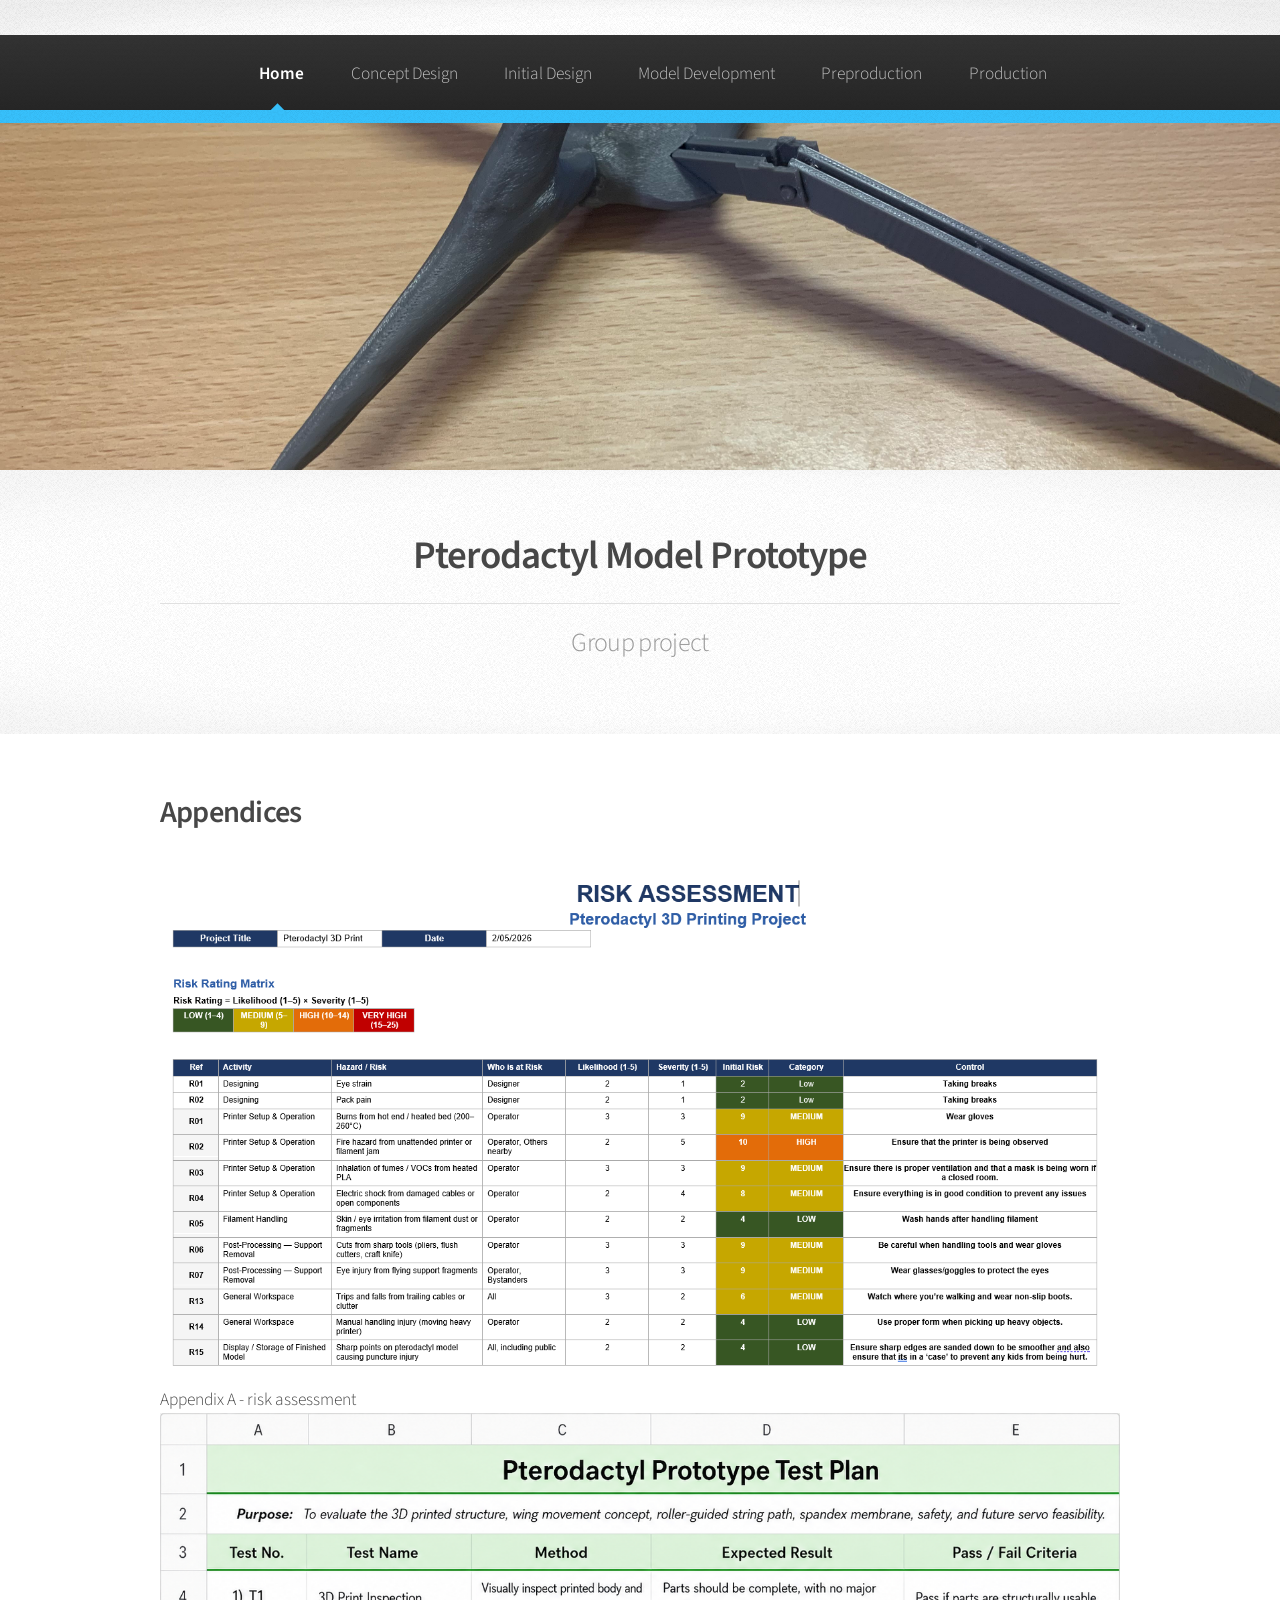
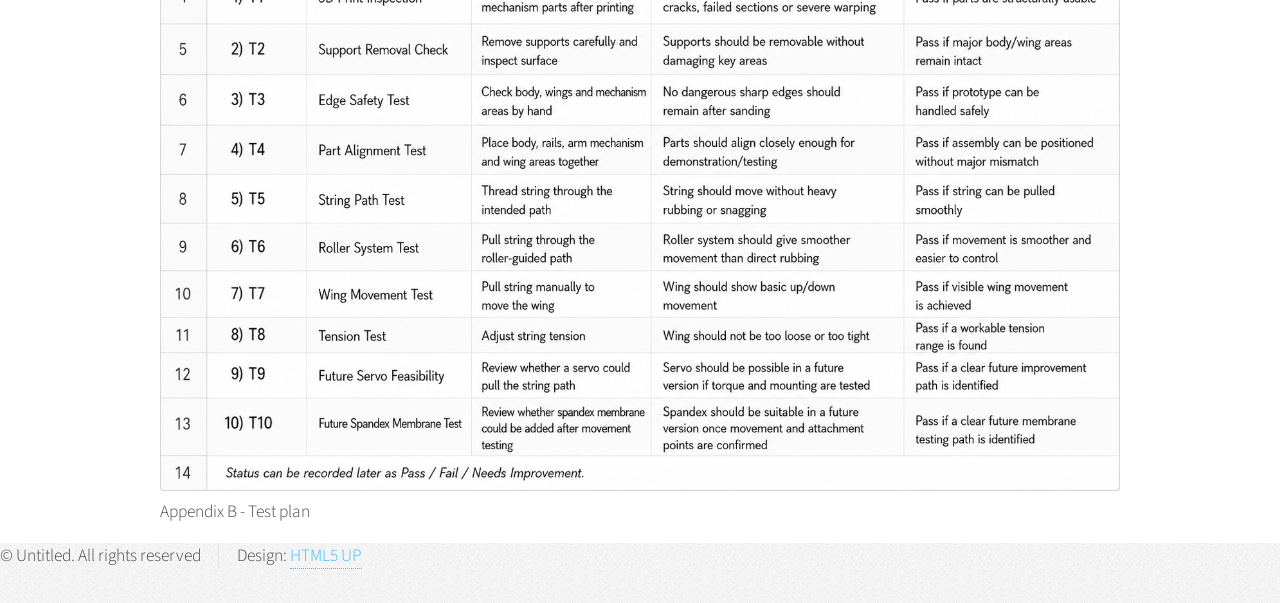
<file: index.html>
<!DOCTYPE HTML>
<!--
	Arcana by HTML5 UP
	html5up.net | @ajlkn
	Free for personal and commercial use under the CCA 3.0 license (html5up.net/license)
-->
<html>
	<head>
		<title>Portfolio</title>
		<meta charset="utf-8" />
		<meta name="viewport" content="width=device-width, initial-scale=1, user-scalable=no" />
		<link rel="stylesheet" href="assets/css/main.css" />
	</head>
	<body class="is-preload">
		<div id="page-wrapper">

			<!-- Header -->
				<div id="header">

					<!-- Nav -->
						<nav id="nav">
							<ul>
								<li class="current"><a href="index.html">Home</a></li>
								<li><a href="concept.html">Concept Design</a></li>
								<li><a href="initial-design.html">Initial Design</a></li>
								<li><a href="development.html">Model Development</a></li>
								<li><a href="preproduction.html">Preproduction</a></li>
								<li><a href="production.html">Production</a></li>
							</ul>
						</nav>

				</div>

			<!-- Banner -->

				<section id="banner">

				</section>
			
			<!-- Gigantic Heading -->
				<section class="wrapper style2">
					<div class="container">
						<header class="major">
							<h2>Pterodactyl Model Prototype</h2>
							<p>Group project</p>
						</header>
					</div>
				</section>

			<!-- Main -->
				<section class="wrapper style1">
					<div class="container">
						<div id="content">

							<!-- Content -->

								<article>
									<header>
										<h2>Appendices</h2>
			
									</header>

									  <img src="images/riskassessment.png" alt="risk" style="width:100%">
  									  <figcaption>Appendix A - risk assessment</figcaption>
										<img src="images/testplan.png" alt="test" style="width:100%">
  									  <figcaption>Appendix B - Test plan</figcaption>
									
								</article>

						</div>
					</div>
				</section>

					<!-- Copyright -->
						<div class="copyright">
							<ul class="menu">
								<li>&copy; Untitled. All rights reserved</li><li>Design: <a href="http://html5up.net">HTML5 UP</a></li>
							</ul>
						</div>

				</div>

		</div>

		<!-- Scripts -->
			<script src="assets/js/jquery.min.js"></script>
			<script src="assets/js/jquery.dropotron.min.js"></script>
			<script src="assets/js/browser.min.js"></script>
			<script src="assets/js/breakpoints.min.js"></script>
			<script src="assets/js/util.js"></script>
			<script src="assets/js/main.js"></script>

	</body>
</html>
</file>
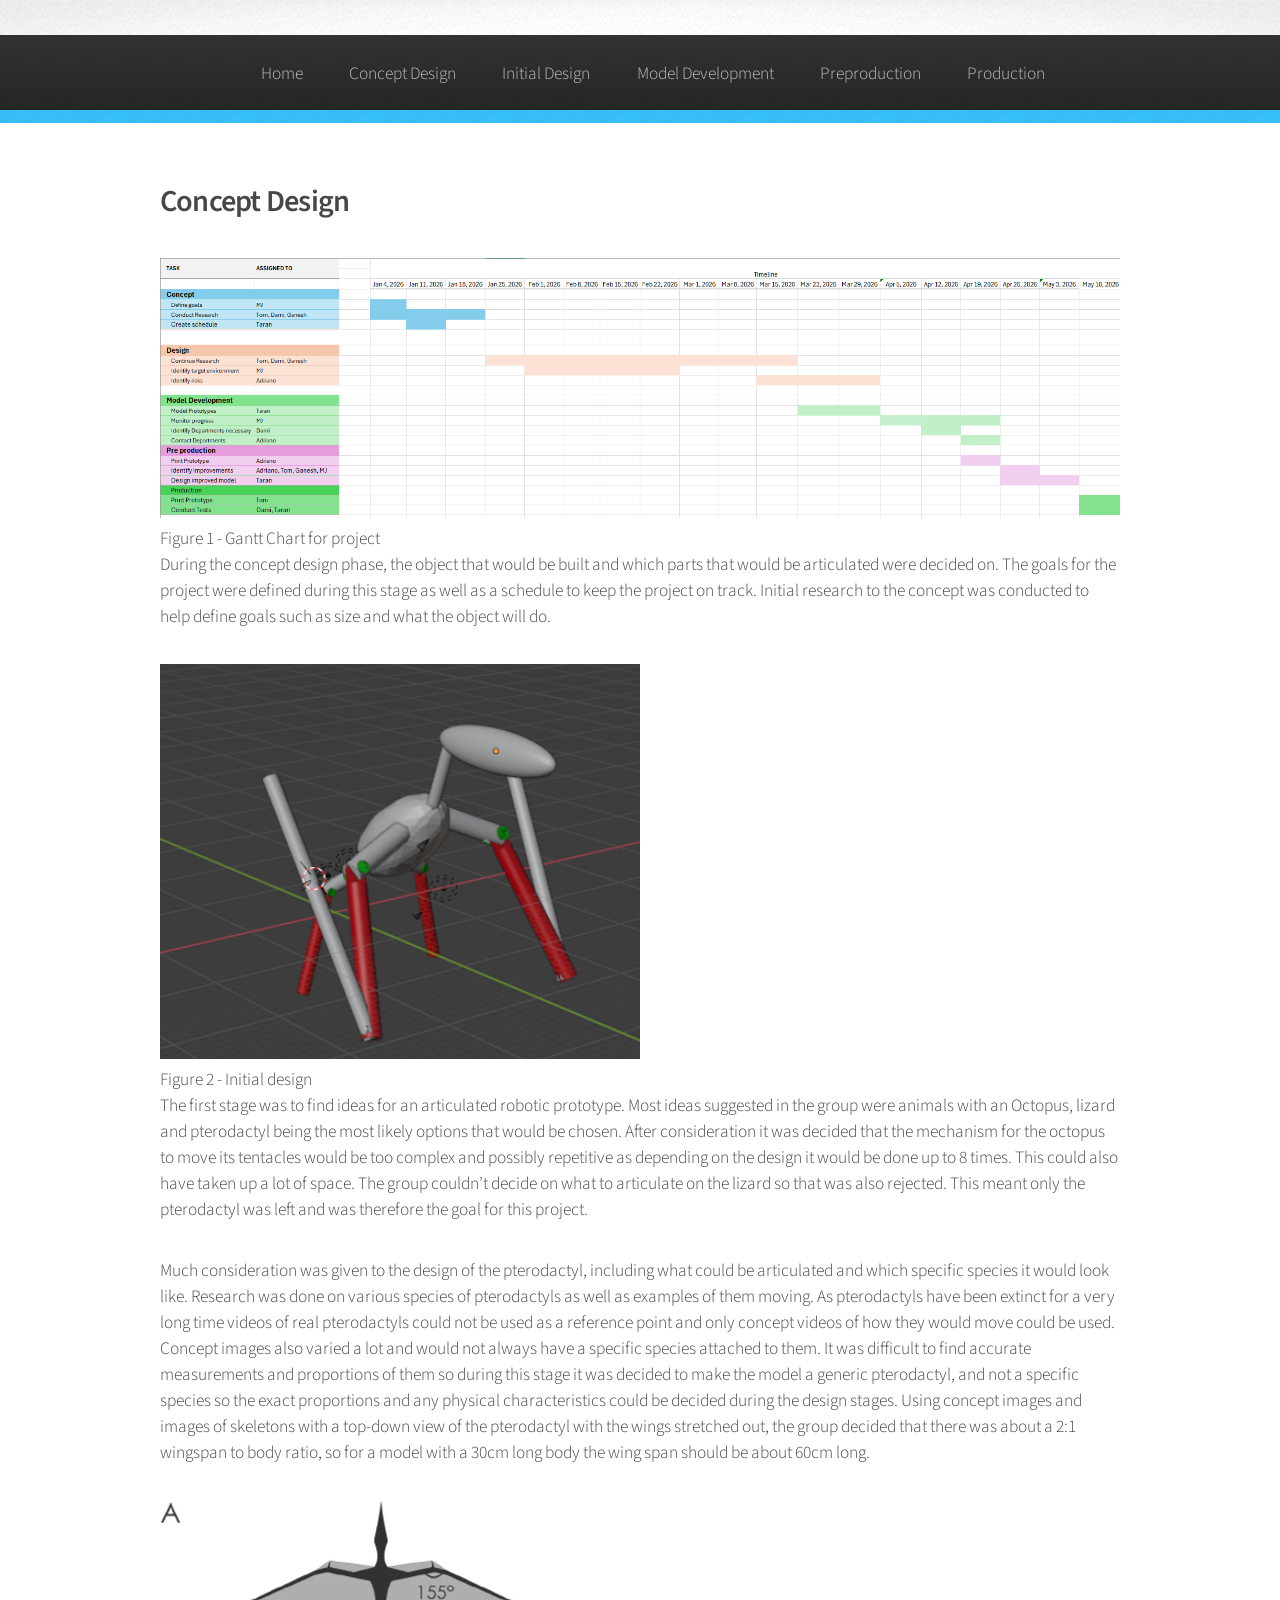
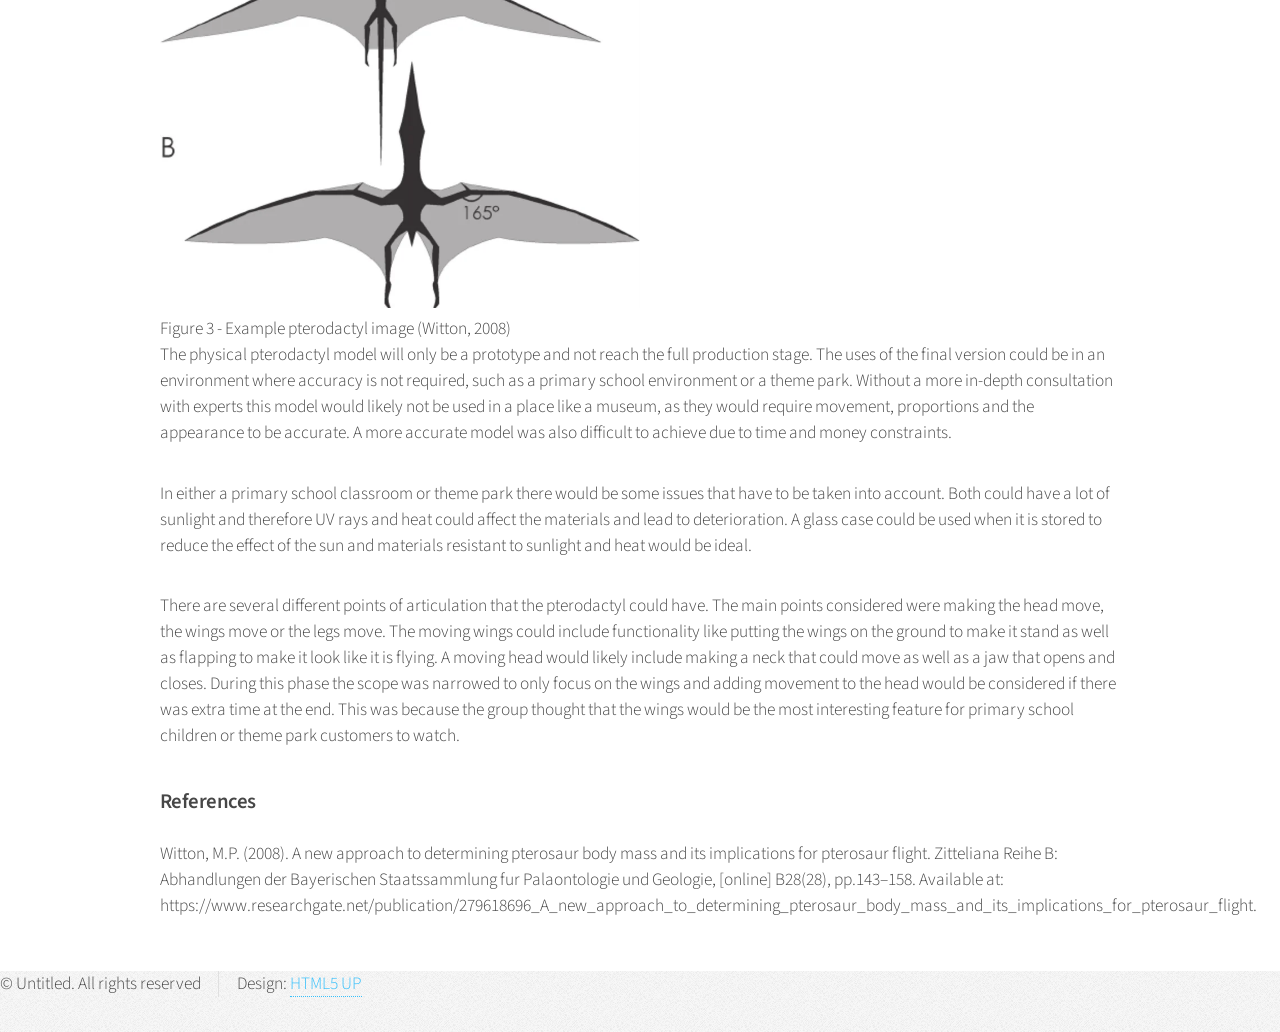
<file: concept.html>
<!DOCTYPE HTML>
<!--
	Arcana by HTML5 UP
	html5up.net | @ajlkn
	Free for personal and commercial use under the CCA 3.0 license (html5up.net/license)
-->
<html>
	<head>
		<title>Portfolio</title>
		<meta charset="utf-8" />
		<meta name="viewport" content="width=device-width, initial-scale=1, user-scalable=no" />
		<link rel="stylesheet" href="assets/css/main.css" />
	</head>
	<body class="is-preload">
		<div id="page-wrapper">

			<!-- Header -->
				<div id="header">

					<!-- Nav -->
						<nav id="nav">
							<ul>
								<li><a href="index.html">Home</a></li>
								<li><a href="concept.html">Concept Design</a></li>
								<li><a href="initial-design.html">Initial Design</a></li>
								<li><a href="development.html">Model Development</a></li>
								<li><a href="preproduction.html">Preproduction</a></li>
								<li><a href="production.html">Production</a></li>
							</ul>
						</nav>

				</div>

			<!-- Main -->
				<section class="wrapper style1">
					<div class="container">
						<div id="content">

							<!-- Content -->

								<article>
									<header>
										<h2>Concept Design</h2>
						
									</header>

									  <img src="images/ganttchart.png" alt="ganttchart" style="width:100%">
  									<figcaption>Figure 1 - Gantt Chart for project</figcaption>

									<p>During the concept design phase, the object that would be built and which parts that would be articulated were decided on. The goals for the project were defined during this stage as well as a schedule to keep the project on track. Initial research to the concept was conducted to help define goals such as size and what the object will do. </p>
									<img src="images/prototype.png" alt="Initial design" style="width:50%">
  									<figcaption>Figure 2 - Initial design</figcaption>
									<p>The first stage was to find ideas for an articulated robotic prototype. Most ideas suggested in the group were animals with an Octopus, lizard and pterodactyl being the most likely options that would be chosen. After consideration it was decided that the mechanism for the octopus to move its tentacles would be too complex and possibly repetitive as depending on the design it would be done up to 8 times. This could also have taken up a lot of space. The group couldn’t decide on what to articulate on the lizard so that was also rejected. This meant only the pterodactyl was left and was therefore the goal for this project. </p>

									<p>Much consideration was given to the design of the pterodactyl, including what could be articulated and which specific species it would look like. Research was done on various species of pterodactyls as well as examples of them moving. As pterodactyls have been extinct for a very long time videos of real pterodactyls could not be used as a reference point and only concept videos of how they would move could be used. Concept images also varied a lot and would not always have a specific species attached to them. It was difficult to find accurate measurements and proportions of them so during this stage it was decided to make the model a generic pterodactyl, and not a specific species so the exact proportions and any physical characteristics could be decided during the design stages. Using concept images and images of skeletons with a top-down view of the pterodactyl with the wings stretched out, the group decided that there was about a 2:1 wingspan to body ratio, so for a model with a 30cm long body the wing span should be about 60cm long. </p>
									<img src="images/pterodactyls.webp" alt="pterodactyl" style="width:50%">
  									<figcaption>Figure 3 - Example pterodactyl image (Witton, 2008)</figcaption>
									<p>The physical pterodactyl model will only be a prototype and not reach the full production stage. The uses of the final version could be in an environment where accuracy is not required, such as a primary school environment or a theme park. Without a more in-depth consultation with experts this model would likely not be used in a place like a museum, as they would require movement, proportions and the appearance to be accurate. A more accurate model was also difficult to achieve due to time and money constraints.  </p>

									<p>In either a primary school classroom or theme park there would be some issues that have to be taken into account. Both could have a lot of sunlight and therefore UV rays and heat could affect the materials and lead to deterioration. A glass case could be used when it is stored to reduce the effect of the sun and materials resistant to sunlight and heat would be ideal. </p>
									
									<p>There are several different points of articulation that the pterodactyl could have. The main points considered were making the head move, the wings move or the legs move. The moving wings could include functionality like putting the wings on the ground to make it stand as well as flapping to make it look like it is flying. A moving head would likely include making a neck that could move as well as a jaw that opens and closes. During this phase the scope was narrowed to only focus on the wings and adding movement to the head would be considered if there was extra time at the end. This was because the group thought that the wings would be the most interesting feature for primary school children or theme park customers to watch. </p>
									
									
									
									<h3>References</h3>
									<p>Witton, M.P. (2008). A new approach to determining pterosaur body mass and its implications for pterosaur flight. Zitteliana Reihe B: Abhandlungen der Bayerischen Staatssammlung fur Palaontologie und Geologie, [online] B28(28), pp.143–158. Available at: https://www.researchgate.net/publication/279618696_A_new_approach_to_determining_pterosaur_body_mass_and_its_implications_for_pterosaur_flight.
</p>
								</article>

						</div>
					</div>
				</section>

			
					<!-- Copyright -->
						<div class="copyright">
							<ul class="menu">
								<li>&copy; Untitled. All rights reserved</li><li>Design: <a href="http://html5up.net">HTML5 UP</a></li>
							</ul>
						</div>

				</div>

		</div>

		<!-- Scripts -->
			<script src="assets/js/jquery.min.js"></script>
			<script src="assets/js/jquery.dropotron.min.js"></script>
			<script src="assets/js/browser.min.js"></script>
			<script src="assets/js/breakpoints.min.js"></script>
			<script src="assets/js/util.js"></script>
			<script src="assets/js/main.js"></script>

	</body>
</html>
</file>
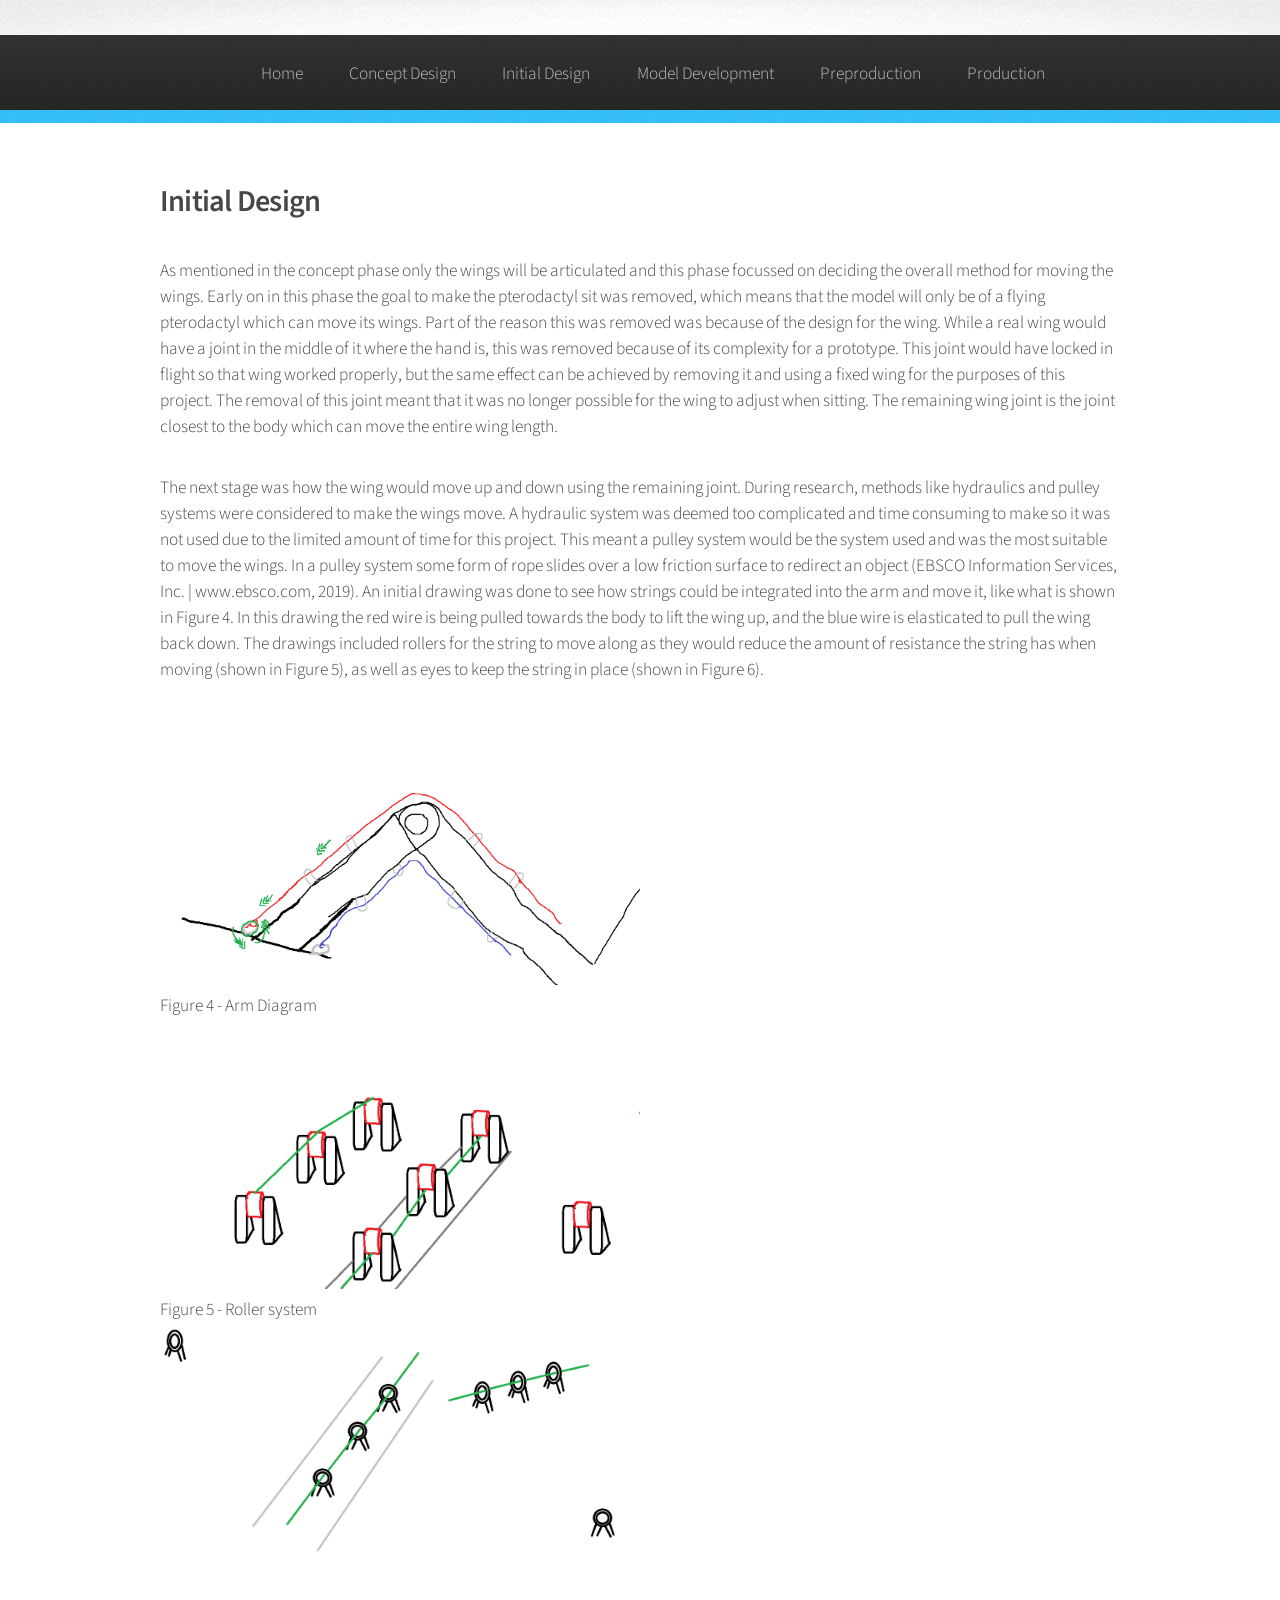
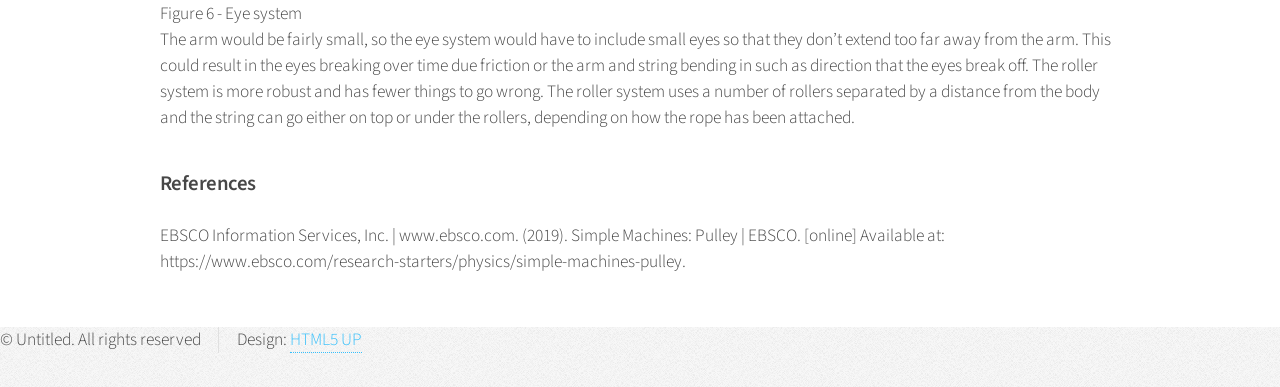
<file: initial-design.html>
<!DOCTYPE HTML>
<!--
	Arcana by HTML5 UP
	html5up.net | @ajlkn
	Free for personal and commercial use under the CCA 3.0 license (html5up.net/license)
-->
<html>
	<head>
		<title>Portfolio</title>
		<meta charset="utf-8" />
		<meta name="viewport" content="width=device-width, initial-scale=1, user-scalable=no" />
		<link rel="stylesheet" href="assets/css/main.css" />
	</head>
	<body class="is-preload">
		<div id="page-wrapper">

			<!-- Header -->
				<div id="header">

					<!-- Nav -->
						<nav id="nav">
							<ul>
								<li><a href="index.html">Home</a></li>
								<li><a href="concept.html">Concept Design</a></li>
								<li><a href="initial-design.html">Initial Design</a></li>
								<li><a href="development.html">Model Development</a></li>
								<li><a href="preproduction.html">Preproduction</a></li>
								<li><a href="production.html">Production</a></li>
							</ul>
						</nav>

				</div>

			<!-- Main -->
				<section class="wrapper style1">
					<div class="container">
						<div id="content">

							<!-- Content -->

								<article>
									<header>
										<h2>Initial Design</h2>
									</header>
									

		
								

									<p>As mentioned in the concept phase only the wings will be articulated and this phase focussed on deciding the overall method for moving the wings. Early on in this phase the goal to make the pterodactyl sit was removed, which means that the model will only be of a flying pterodactyl which can move its wings. Part of the reason this was removed was because of the design for the wing. While a real wing would have a joint in the middle of it where the hand is, this was removed because of its complexity for a prototype. This joint would have locked in flight so that wing worked properly, but the same effect can be achieved by removing it and using a fixed wing for the purposes of this project. The removal of this joint meant that it was no longer possible for the wing to adjust when sitting. The remaining wing joint is the joint closest to the body which can move the entire wing length. </p>
<p>The next stage was how the wing would move up and down using the remaining joint. During research, methods like hydraulics and pulley systems were considered to make the wings move. A hydraulic system was deemed too complicated and time consuming to make so it was not used due to the limited amount of time for this project. This meant a pulley system would be the system used and was the most suitable to move the wings. In a pulley system some form of rope slides over a low friction surface to redirect an object (EBSCO Information Services, Inc. | www.ebsco.com, 2019). An initial drawing was done to see how strings could be integrated into the arm and move it, like what is shown in Figure 4. In this drawing the red wire is being pulled towards the body to lift the wing up, and the blue wire is elasticated to pull the wing back down. The drawings included rollers for the string to move along as they would reduce the amount of resistance the string has when moving (shown in Figure 5), as well as eyes to keep the string in place (shown in Figure 6).  </p>
 <img src="images/armwires.png" alt="Arm" style="width:50%">
  <figcaption>Figure 4 - Arm Diagram</figcaption>
									 <img src="images/rollerSystem.png" alt="Rollers" style="width:50%">
  <figcaption>Figure 5 - Roller system</figcaption>
																	 <img src="images/EyeSystem.png" alt="eyes" style="width:50%">
  <figcaption>Figure 6 - Eye system</figcaption>
<p>The arm would be fairly small, so the eye system would have to include small eyes so that they don’t extend too far away from the arm. This could result in the eyes breaking over time due friction or the arm and string bending in such as direction that the eyes break off. The roller system is more robust and has fewer things to go wrong. The roller system uses a number of rollers separated by a distance from the body and the string can go either on top or under the rollers, depending on how the rope has been attached.</p>
									
									<h3>References</h3>
									<p>EBSCO Information Services, Inc. | www.ebsco.com. (2019). Simple Machines: Pulley | EBSCO. [online] Available at: https://www.ebsco.com/research-starters/physics/simple-machines-pulley. </p>
									

								</article>

						</div>
					</div>
				</section>

			
					<!-- Copyright -->
						<div class="copyright">
							<ul class="menu">
								<li>&copy; Untitled. All rights reserved</li><li>Design: <a href="http://html5up.net">HTML5 UP</a></li>
							</ul>
						</div>

				</div>

		</div>

		<!-- Scripts -->
			<script src="assets/js/jquery.min.js"></script>
			<script src="assets/js/jquery.dropotron.min.js"></script>
			<script src="assets/js/browser.min.js"></script>
			<script src="assets/js/breakpoints.min.js"></script>
			<script src="assets/js/util.js"></script>
			<script src="assets/js/main.js"></script>

	</body>
</html>
</file>
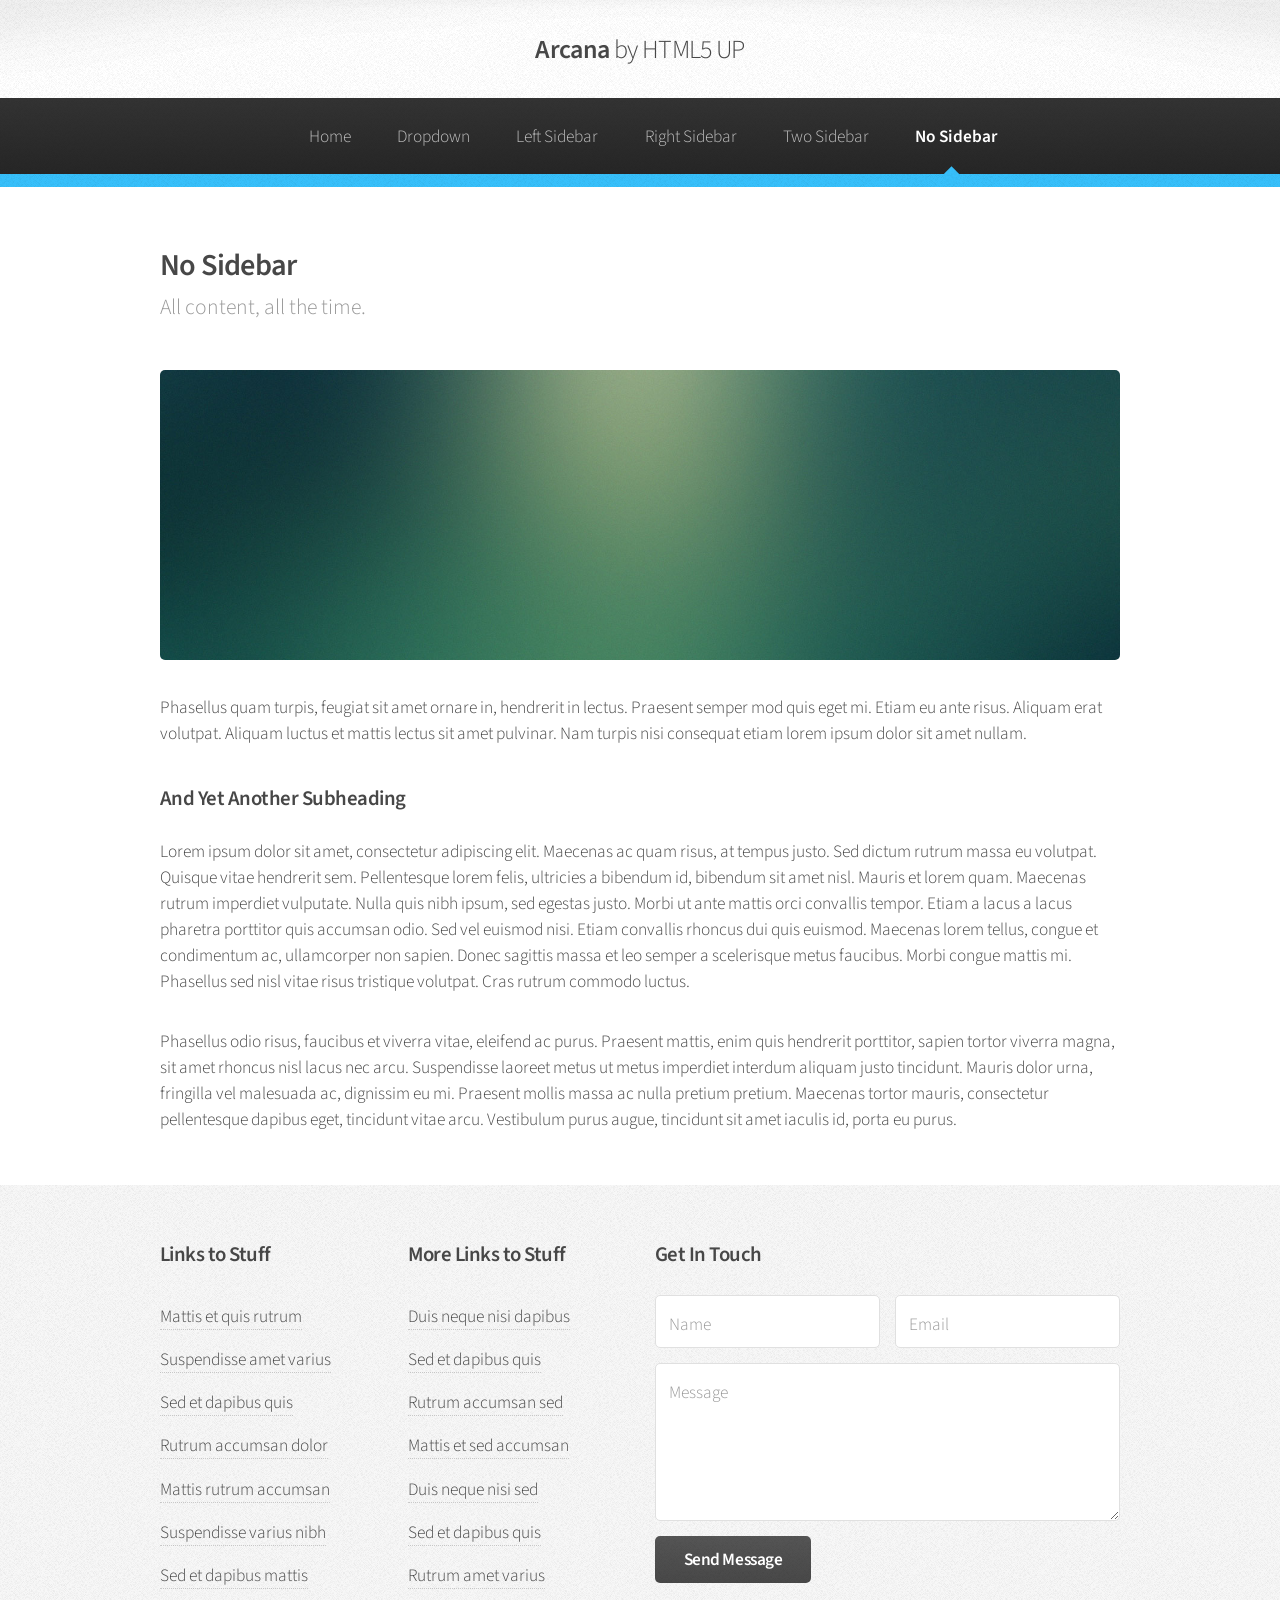
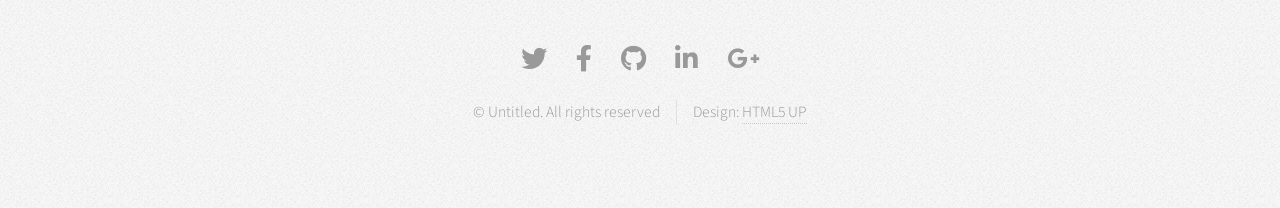
<file: no-sidebar.html>
<!DOCTYPE HTML>
<!--
	Arcana by HTML5 UP
	html5up.net | @ajlkn
	Free for personal and commercial use under the CCA 3.0 license (html5up.net/license)
-->
<html>
	<head>
		<title>No Sidebar - Arcana by HTML5 UP</title>
		<meta charset="utf-8" />
		<meta name="viewport" content="width=device-width, initial-scale=1, user-scalable=no" />
		<link rel="stylesheet" href="assets/css/main.css" />
	</head>
	<body class="is-preload">
		<div id="page-wrapper">

			<!-- Header -->
				<div id="header">

					<!-- Logo -->
						<h1><a href="index.html" id="logo">Arcana <em>by HTML5 UP</em></a></h1>

					<!-- Nav -->
						<nav id="nav">
							<ul>
								<li><a href="index.html">Home</a></li>
								<li>
									<a href="#">Dropdown</a>
									<ul>
										<li><a href="#">Lorem dolor</a></li>
										<li><a href="#">Magna phasellus</a></li>
										<li><a href="#">Etiam sed tempus</a></li>
										<li>
											<a href="#">Submenu</a>
											<ul>
												<li><a href="#">Lorem dolor</a></li>
												<li><a href="#">Phasellus magna</a></li>
												<li><a href="#">Magna phasellus</a></li>
												<li><a href="#">Etiam nisl</a></li>
												<li><a href="#">Veroeros feugiat</a></li>
											</ul>
										</li>
										<li><a href="#">Veroeros feugiat</a></li>
									</ul>
								</li>
								<li><a href="left-sidebar.html">Left Sidebar</a></li>
								<li><a href="right-sidebar.html">Right Sidebar</a></li>
								<li><a href="two-sidebar.html">Two Sidebar</a></li>
								<li class="current"><a href="no-sidebar.html">No Sidebar</a></li>
							</ul>
						</nav>

				</div>

			<!-- Main -->
				<section class="wrapper style1">
					<div class="container">
						<div id="content">

							<!-- Content -->

								<article>
									<header>
										<h2>No Sidebar</h2>
										<p>All content, all the time.</p>
									</header>

									<span class="image featured"><img src="images/banner.jpg" alt="" /></span>

									<p>Phasellus quam turpis, feugiat sit amet ornare in, hendrerit in lectus.
									Praesent semper mod quis eget mi. Etiam eu ante risus. Aliquam erat volutpat.
									Aliquam luctus et mattis lectus sit amet pulvinar. Nam turpis nisi
									consequat etiam lorem ipsum dolor sit amet nullam.</p>

									<h3>And Yet Another Subheading</h3>
									<p>Lorem ipsum dolor sit amet, consectetur adipiscing elit. Maecenas ac quam risus, at tempus
									justo. Sed dictum rutrum massa eu volutpat. Quisque vitae hendrerit sem. Pellentesque lorem felis,
									ultricies a bibendum id, bibendum sit amet nisl. Mauris et lorem quam. Maecenas rutrum imperdiet
									vulputate. Nulla quis nibh ipsum, sed egestas justo. Morbi ut ante mattis orci convallis tempor.
									Etiam a lacus a lacus pharetra porttitor quis accumsan odio. Sed vel euismod nisi. Etiam convallis
									rhoncus dui quis euismod. Maecenas lorem tellus, congue et condimentum ac, ullamcorper non sapien.
									Donec sagittis massa et leo semper a scelerisque metus faucibus. Morbi congue mattis mi.
									Phasellus sed nisl vitae risus tristique volutpat. Cras rutrum commodo luctus.</p>

									<p>Phasellus odio risus, faucibus et viverra vitae, eleifend ac purus. Praesent mattis, enim
									quis hendrerit porttitor, sapien tortor viverra magna, sit amet rhoncus nisl lacus nec arcu.
									Suspendisse laoreet metus ut metus imperdiet interdum aliquam justo tincidunt. Mauris dolor urna,
									fringilla vel malesuada ac, dignissim eu mi. Praesent mollis massa ac nulla pretium pretium.
									Maecenas tortor mauris, consectetur pellentesque dapibus eget, tincidunt vitae arcu.
									Vestibulum purus augue, tincidunt sit amet iaculis id, porta eu purus.</p>
								</article>

						</div>
					</div>
				</section>

			<!-- Footer -->
				<div id="footer">
					<div class="container">
						<div class="row">
							<section class="col-3 col-6-narrower col-12-mobilep">
								<h3>Links to Stuff</h3>
								<ul class="links">
									<li><a href="#">Mattis et quis rutrum</a></li>
									<li><a href="#">Suspendisse amet varius</a></li>
									<li><a href="#">Sed et dapibus quis</a></li>
									<li><a href="#">Rutrum accumsan dolor</a></li>
									<li><a href="#">Mattis rutrum accumsan</a></li>
									<li><a href="#">Suspendisse varius nibh</a></li>
									<li><a href="#">Sed et dapibus mattis</a></li>
								</ul>
							</section>
							<section class="col-3 col-6-narrower col-12-mobilep">
								<h3>More Links to Stuff</h3>
								<ul class="links">
									<li><a href="#">Duis neque nisi dapibus</a></li>
									<li><a href="#">Sed et dapibus quis</a></li>
									<li><a href="#">Rutrum accumsan sed</a></li>
									<li><a href="#">Mattis et sed accumsan</a></li>
									<li><a href="#">Duis neque nisi sed</a></li>
									<li><a href="#">Sed et dapibus quis</a></li>
									<li><a href="#">Rutrum amet varius</a></li>
								</ul>
							</section>
							<section class="col-6 col-12-narrower">
								<h3>Get In Touch</h3>
								<form>
									<div class="row gtr-50">
										<div class="col-6 col-12-mobilep">
											<input type="text" name="name" id="name" placeholder="Name" />
										</div>
										<div class="col-6 col-12-mobilep">
											<input type="email" name="email" id="email" placeholder="Email" />
										</div>
										<div class="col-12">
											<textarea name="message" id="message" placeholder="Message" rows="5"></textarea>
										</div>
										<div class="col-12">
											<ul class="actions">
												<li><input type="submit" class="button alt" value="Send Message" /></li>
											</ul>
										</div>
									</div>
								</form>
							</section>
						</div>
					</div>

					<!-- Icons -->
						<ul class="icons">
							<li><a href="#" class="icon brands fa-twitter"><span class="label">Twitter</span></a></li>
							<li><a href="#" class="icon brands fa-facebook-f"><span class="label">Facebook</span></a></li>
							<li><a href="#" class="icon brands fa-github"><span class="label">GitHub</span></a></li>
							<li><a href="#" class="icon brands fa-linkedin-in"><span class="label">LinkedIn</span></a></li>
							<li><a href="#" class="icon brands fa-google-plus-g"><span class="label">Google+</span></a></li>
						</ul>

					<!-- Copyright -->
						<div class="copyright">
							<ul class="menu">
								<li>&copy; Untitled. All rights reserved</li><li>Design: <a href="http://html5up.net">HTML5 UP</a></li>
							</ul>
						</div>

				</div>

		</div>

		<!-- Scripts -->
			<script src="assets/js/jquery.min.js"></script>
			<script src="assets/js/jquery.dropotron.min.js"></script>
			<script src="assets/js/browser.min.js"></script>
			<script src="assets/js/breakpoints.min.js"></script>
			<script src="assets/js/util.js"></script>
			<script src="assets/js/main.js"></script>

	</body>
</html>
</file>
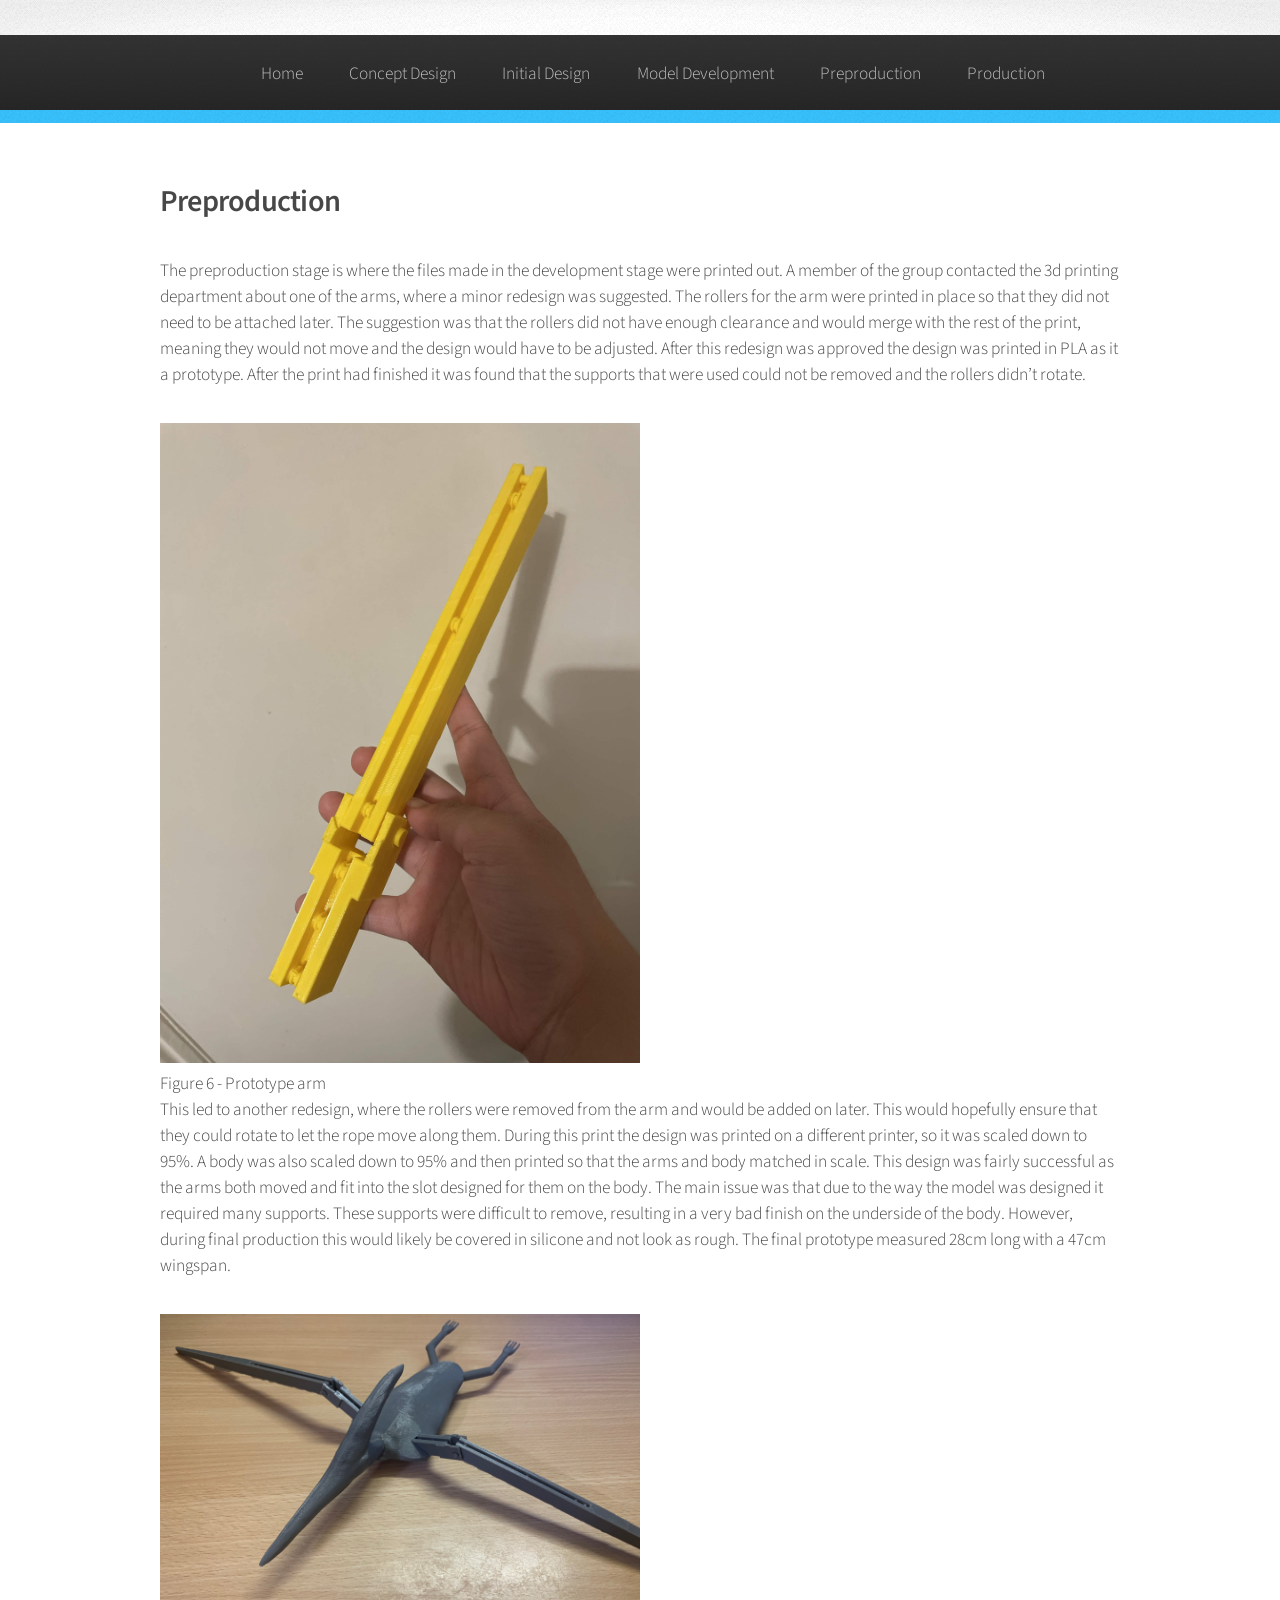
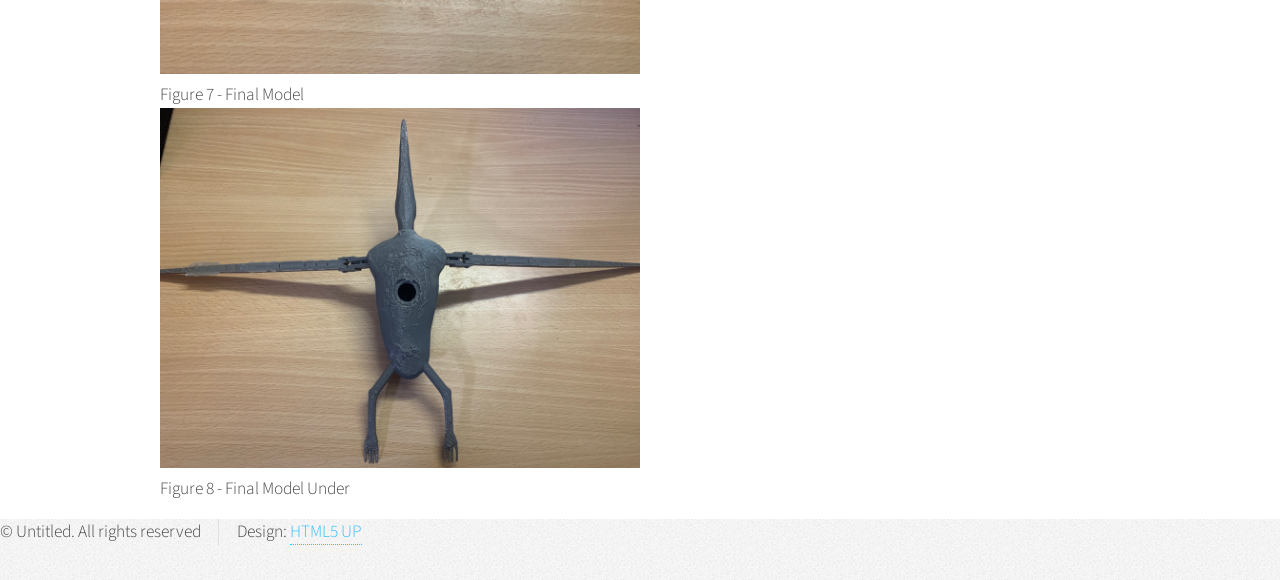
<file: preproduction.html>
<!DOCTYPE HTML>
<!--
	Arcana by HTML5 UP
	html5up.net | @ajlkn
	Free for personal and commercial use under the CCA 3.0 license (html5up.net/license)
-->
<html>
	<head>
		<title>Portfolio</title>
		<meta charset="utf-8" />
		<meta name="viewport" content="width=device-width, initial-scale=1, user-scalable=no" />
		<link rel="stylesheet" href="assets/css/main.css" />
	</head>
	<body class="is-preload">
		<div id="page-wrapper">

			<!-- Header -->
				<div id="header">

					<!-- Nav -->
						<nav id="nav">
							<ul>
								<li><a href="index.html">Home</a></li>
								<li><a href="concept.html">Concept Design</a></li>
								<li><a href="initial-design.html">Initial Design</a></li>
								<li><a href="development.html">Model Development</a></li>
								<li><a href="preproduction.html">Preproduction</a></li>
								<li><a href="production.html">Production</a></li>
							</ul>
						</nav>

				</div>

			<!-- Main -->
				<section class="wrapper style1">
					<div class="container">
						<div id="content">

							<!-- Content -->

								<article>
									<header>
										<h2>Preproduction</h2>
									</header>

<script src="https://embed.github.com/view/3d/TomRams/TomRams.github.io/main/3d/ptarmArm2.stl"></script>
									<script src="https://embed.github.com/view/3d/TomRams/TomRams.github.io/main/3d/ptStand.stl"></script>
									<script src="https://embed.github.com/view/3d/TomRams/TomRams.github.io/main/3d/ptBody.stl"></script>

									<p>The preproduction stage is where the files made in the development stage were printed out. A member of the group contacted the 3d printing department about one of the arms, where a minor redesign was suggested. The rollers for the arm were printed in place so that they did not need to be attached later. The suggestion was that the rollers did not have enough clearance and would merge with the rest of the print, meaning they would not move and the design would have to be adjusted. After this redesign was approved the design was printed in PLA as it a prototype. After the print had finished it was found that the supports that were used could not be removed and the rollers didn’t rotate. </p>
									<img src="images/prototypearm.jpg" alt="Prototype arm" style="width:50%">
  									<figcaption>Figure 6 - Prototype arm</figcaption>
			
									<p>This led to another redesign, where the rollers were removed from the arm and would be added on later. This would hopefully ensure that they could rotate to let the rope move along them. During this print the design was printed on a different printer, so it was scaled down to 95%. A body was also scaled down to 95% and then printed so that the arms and body matched in scale. This design was fairly successful as the arms both moved and fit into the slot designed for them on the body. The main issue was that due to the way the model was designed it required many supports. These supports were difficult to remove, resulting in a very bad finish on the underside of the body. However, during final production this would likely be covered in silicone and not look as rough. The final prototype measured 28cm long with a 47cm wingspan.  </p>
									<img src="images/finalmodel.jpg" alt="Final Model" style="width:50%">
  									<figcaption>Figure 7 - Final Model</figcaption>
									<img src="images/finalmodelunder.jpg" alt="Final Model Under" style="width:50%">
  									<figcaption>Figure 8 - Final Model Under</figcaption>
								</article>

						</div>
					</div>
				</section>

			
					<!-- Copyright -->
						<div class="copyright">
							<ul class="menu">
								<li>&copy; Untitled. All rights reserved</li><li>Design: <a href="http://html5up.net">HTML5 UP</a></li>
							</ul>
						</div>

				</div>

		</div>

		<!-- Scripts -->
			<script src="assets/js/jquery.min.js"></script>
			<script src="assets/js/jquery.dropotron.min.js"></script>
			<script src="assets/js/browser.min.js"></script>
			<script src="assets/js/breakpoints.min.js"></script>
			<script src="assets/js/util.js"></script>
			<script src="assets/js/main.js"></script>

	</body>
</html>
</file>
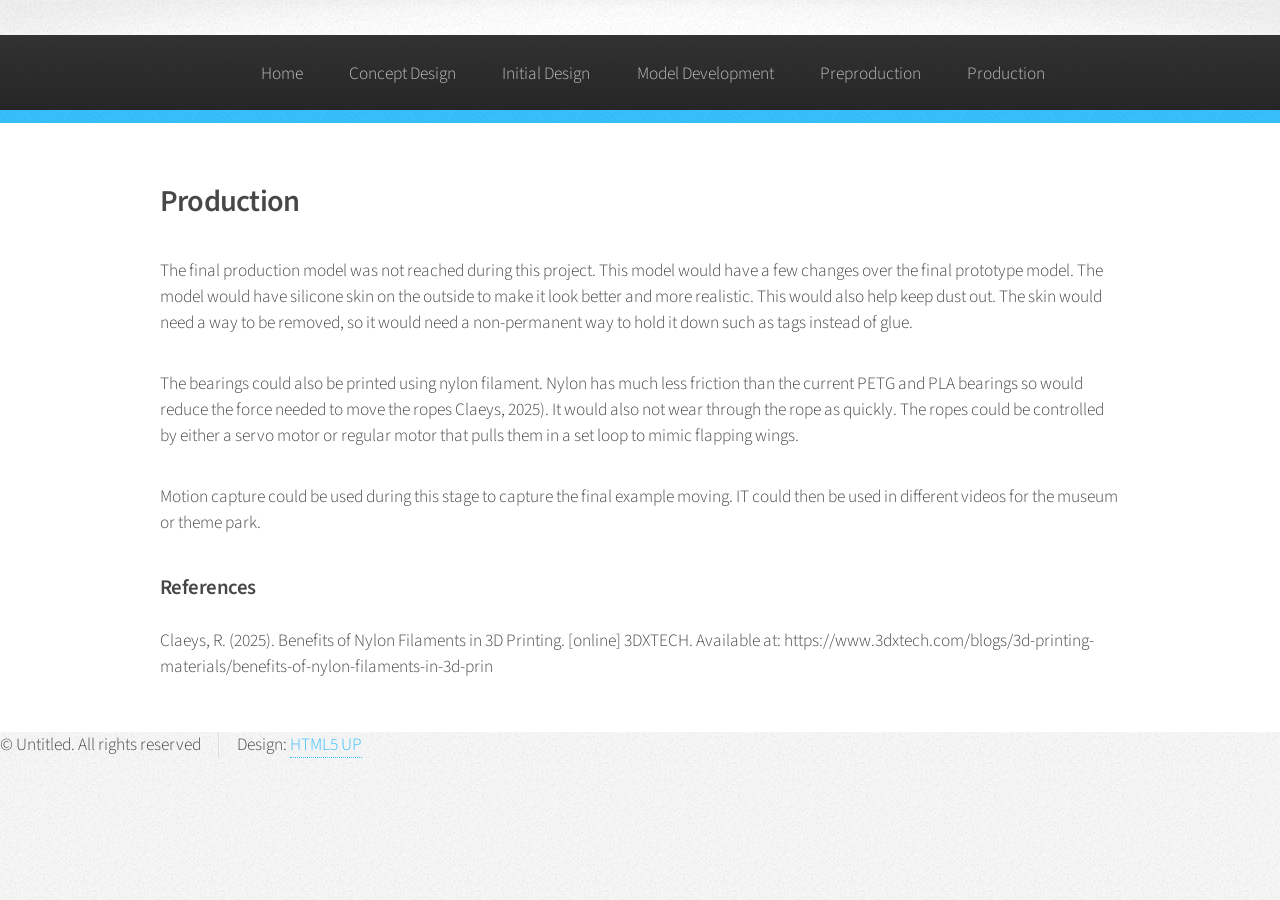
<file: production.html>
<!DOCTYPE HTML>
<!--
	Arcana by HTML5 UP
	html5up.net | @ajlkn
	Free for personal and commercial use under the CCA 3.0 license (html5up.net/license)
-->
<html>
	<head>
		<title>Portfolio</title>
		<meta charset="utf-8" />
		<meta name="viewport" content="width=device-width, initial-scale=1, user-scalable=no" />
		<link rel="stylesheet" href="assets/css/main.css" />
	</head>
	<body class="is-preload">
		<div id="page-wrapper">

			<!-- Header -->
				<div id="header">

					<!-- Nav -->
						<nav id="nav">
							<ul>
								<li><a href="index.html">Home</a></li>
								<li><a href="concept.html">Concept Design</a></li>
								<li><a href="initial-design.html">Initial Design</a></li>
								<li><a href="development.html">Model Development</a></li>
								<li><a href="preproduction.html">Preproduction</a></li>
								<li><a href="production.html">Production</a></li>
							</ul>
						</nav>

				</div>

			<!-- Main -->
				<section class="wrapper style1">
					<div class="container">
						<div id="content">

							<!-- Content -->

								<article>
									<header>
										<h2>Production</h2>
		
									</header>


									<p>The final production model was not reached during this project. This model would have a few changes over the final prototype model. The model would have silicone skin on the outside to make it look better and more realistic. This would also help keep dust out. The skin would need a way to be removed, so it would need a non-permanent way to hold it down such as tags instead of glue.  </p>
<p>The bearings could also be printed using nylon filament. Nylon has much less friction than the current PETG and PLA bearings so would reduce the force needed to move the ropes Claeys, 2025). It would also not wear through the rope as quickly. The ropes could be controlled by either a servo motor or regular motor that pulls them in a set loop to mimic flapping wings. 
</p>
									<p>Motion capture could be used during this stage to capture the final example moving. IT could then be used in different videos for the museum or theme park. 
									</p>
									<h3>References</h3>
									<p>Claeys, R. (2025). Benefits of Nylon Filaments in 3D Printing. [online] 3DXTECH. Available at: https://www.3dxtech.com/blogs/3d-printing-materials/benefits-of-nylon-filaments-in-3d-prin</p>

								</article>

						</div>
					</div>
				</section>

			
					<!-- Copyright -->
						<div class="copyright">
							<ul class="menu">
								<li>&copy; Untitled. All rights reserved</li><li>Design: <a href="http://html5up.net">HTML5 UP</a></li>
							</ul>
						</div>

				</div>

		</div>

		<!-- Scripts -->
			<script src="assets/js/jquery.min.js"></script>
			<script src="assets/js/jquery.dropotron.min.js"></script>
			<script src="assets/js/browser.min.js"></script>
			<script src="assets/js/breakpoints.min.js"></script>
			<script src="assets/js/util.js"></script>
			<script src="assets/js/main.js"></script>

	</body>
</html>
</file>
<file: assets/css/main.css>
@import url("fontawesome-all.min.css");
@import url("https://fonts.googleapis.com/css?family=Source+Sans+Pro:300,300italic,600,600italic");

/*
	Arcana by HTML5 UP
	html5up.net | @ajlkn
	Free for personal and commercial use under the CCA 3.0 license (html5up.net/license)
*/

html, body, div, span, applet, object,
iframe, h1, h2, h3, h4, h5, h6, p, blockquote,
pre, a, abbr, acronym, address, big, cite,
code, del, dfn, em, img, ins, kbd, q, s, samp,
small, strike, strong, sub, sup, tt, var, b,
u, i, center, dl, dt, dd, ol, ul, li, fieldset,
form, label, legend, table, caption, tbody,
tfoot, thead, tr, th, td, article, aside,
canvas, details, embed, figure, figcaption,
footer, header, hgroup, menu, nav, output, ruby,
section, summary, time, mark, audio, video {
	margin: 0;
	padding: 0;
	border: 0;
	font-size: 100%;
	font: inherit;
	vertical-align: baseline;}

article, aside, details, figcaption, figure,
footer, header, hgroup, menu, nav, section {
	display: block;}

body {
	line-height: 1;
}

ol, ul {
	list-style: none;
}

blockquote, q {
	quotes: none;
}

	blockquote:before, blockquote:after, q:before, q:after {
		content: '';
		content: none;
	}

table {
	border-collapse: collapse;
	border-spacing: 0;
}

body {
	-webkit-text-size-adjust: none;
}

mark {
	background-color: transparent;
	color: inherit;
}

input::-moz-focus-inner {
	border: 0;
	padding: 0;
}

input, select, textarea {
	-moz-appearance: none;
	-webkit-appearance: none;
	-ms-appearance: none;
	appearance: none;
}

/* Basic */

	html {
		box-sizing: border-box;
	}

	*, *:before, *:after {
		box-sizing: inherit;
	}

	body {
		background: #f7f7f7 url("images/bg01.png");
	}

		body.is-preload *, body.is-preload *:before, body.is-preload *:after {
			-moz-animation: none !important;
			-webkit-animation: none !important;
			-ms-animation: none !important;
			animation: none !important;
			-moz-transition: none !important;
			-webkit-transition: none !important;
			-ms-transition: none !important;
			transition: none !important;
		}

	body, input, select, textarea {
		color: #474747;
		font-family: 'Source Sans Pro', sans-serif;
		font-size: 16pt;
		font-weight: 300;
		line-height: 1.65em;
	}

	a {
		-moz-transition: color 0.2s ease-in-out, border-color 0.2s ease-in-out, opacity 0.2s ease-in-out;
		-webkit-transition: color 0.2s ease-in-out, border-color 0.2s ease-in-out, opacity 0.2s ease-in-out;
		-ms-transition: color 0.2s ease-in-out, border-color 0.2s ease-in-out, opacity 0.2s ease-in-out;
		transition: color 0.2s ease-in-out, border-color 0.2s ease-in-out, opacity 0.2s ease-in-out;
		color: #37c0fb;
		text-decoration: none;
		border-bottom: dotted 1px;
	}

		a:hover {
			color: #37c0fb;
			border-bottom-color: transparent;
		}

	strong, b {
		font-weight: 600;
	}

	em, i {
		font-style: italic;
	}

	p, ul, ol, dl, table, blockquote {
		margin: 0 0 2em 0;
	}

	h1, h2, h3, h4, h5, h6 {
		color: inherit;
		font-weight: 600;
		line-height: 1.75em;
		margin-bottom: 1em;
	}

		h1 a, h2 a, h3 a, h4 a, h5 a, h6 a {
			color: inherit;
			text-decoration: none;
		}

		h1 em, h2 em, h3 em, h4 em, h5 em, h6 em {
			font-style: normal;
			font-weight: 300;
		}

	h2 {
		font-size: 1.75em;
		letter-spacing: -0.025em;
	}

	h3 {
		font-size: 1.2em;
		letter-spacing: -0.025em;
	}

	sub {
		font-size: 0.8em;
		position: relative;
		top: 0.5em;
	}

	sup {
		font-size: 0.8em;
		position: relative;
		top: -0.5em;
	}

	hr {
		border-top: solid 1px #e0e0e0;
		border: 0;
		margin-bottom: 1.5em;
	}

	blockquote {
		border-left: solid 0.5em #e0e0e0;
		font-style: italic;
		padding: 1em 0 1em 2em;
	}

/* Container */

	.container {
		margin: 0 auto;
		max-width: 100%;
		width: 1400px;
	}

		@media screen and (max-width: 1680px) {

			.container {
				width: 1200px;
			}

		}

		@media screen and (max-width: 1280px) {

			.container {
				width: 960px;
			}

		}

		@media screen and (max-width: 980px) {

			.container {
				width: 95%;
			}

		}

		@media screen and (max-width: 840px) {

			.container {
				width: 95%;
			}

		}

		@media screen and (max-width: 736px) {

			.container {
				width: 90%;
			}

		}

		@media screen and (max-width: 480px) {

			.container {
				width: 100%;
			}

		}

/* Row */

	.row {
		display: flex;
		flex-wrap: wrap;
		box-sizing: border-box;
		align-items: stretch;
	}

		.row > * {
			box-sizing: border-box;
		}

		.row.gtr-uniform > * > :last-child {
			margin-bottom: 0;
		}

		.row.aln-left {
			justify-content: flex-start;
		}

		.row.aln-center {
			justify-content: center;
		}

		.row.aln-right {
			justify-content: flex-end;
		}

		.row.aln-top {
			align-items: flex-start;
		}

		.row.aln-middle {
			align-items: center;
		}

		.row.aln-bottom {
			align-items: flex-end;
		}

		.row > .imp {
			order: -1;
		}

		.row > .col-1 {
			width: 8.33333%;
		}

		.row > .off-1 {
			margin-left: 8.33333%;
		}

		.row > .col-2 {
			width: 16.66667%;
		}

		.row > .off-2 {
			margin-left: 16.66667%;
		}

		.row > .col-3 {
			width: 25%;
		}

		.row > .off-3 {
			margin-left: 25%;
		}

		.row > .col-4 {
			width: 33.33333%;
		}

		.row > .off-4 {
			margin-left: 33.33333%;
		}

		.row > .col-5 {
			width: 41.66667%;
		}

		.row > .off-5 {
			margin-left: 41.66667%;
		}

		.row > .col-6 {
			width: 50%;
		}

		.row > .off-6 {
			margin-left: 50%;
		}

		.row > .col-7 {
			width: 58.33333%;
		}

		.row > .off-7 {
			margin-left: 58.33333%;
		}

		.row > .col-8 {
			width: 66.66667%;
		}

		.row > .off-8 {
			margin-left: 66.66667%;
		}

		.row > .col-9 {
			width: 75%;
		}

		.row > .off-9 {
			margin-left: 75%;
		}

		.row > .col-10 {
			width: 83.33333%;
		}

		.row > .off-10 {
			margin-left: 83.33333%;
		}

		.row > .col-11 {
			width: 91.66667%;
		}

		.row > .off-11 {
			margin-left: 91.66667%;
		}

		.row > .col-12 {
			width: 100%;
		}

		.row > .off-12 {
			margin-left: 100%;
		}

		.row.gtr-0 {
			margin-top: 0px;
			margin-left: 0px;
		}

			.row.gtr-0 > * {
				padding: 0px 0 0 0px;
			}

			.row.gtr-0.gtr-uniform {
				margin-top: 0px;
			}

				.row.gtr-0.gtr-uniform > * {
					padding-top: 0px;
				}

		.row.gtr-25 {
			margin-top: -12.5px;
			margin-left: -12.5px;
		}

			.row.gtr-25 > * {
				padding: 12.5px 0 0 12.5px;
			}

			.row.gtr-25.gtr-uniform {
				margin-top: -12.5px;
			}

				.row.gtr-25.gtr-uniform > * {
					padding-top: 12.5px;
				}

		.row.gtr-50 {
			margin-top: -25px;
			margin-left: -25px;
		}

			.row.gtr-50 > * {
				padding: 25px 0 0 25px;
			}

			.row.gtr-50.gtr-uniform {
				margin-top: -25px;
			}

				.row.gtr-50.gtr-uniform > * {
					padding-top: 25px;
				}

		.row {
			margin-top: -50px;
			margin-left: -50px;
		}

			.row > * {
				padding: 50px 0 0 50px;
			}

			.row.gtr-uniform {
				margin-top: -50px;
			}

				.row.gtr-uniform > * {
					padding-top: 50px;
				}

		.row.gtr-150 {
			margin-top: -75px;
			margin-left: -75px;
		}

			.row.gtr-150 > * {
				padding: 75px 0 0 75px;
			}

			.row.gtr-150.gtr-uniform {
				margin-top: -75px;
			}

				.row.gtr-150.gtr-uniform > * {
					padding-top: 75px;
				}

		.row.gtr-200 {
			margin-top: -100px;
			margin-left: -100px;
		}

			.row.gtr-200 > * {
				padding: 100px 0 0 100px;
			}

			.row.gtr-200.gtr-uniform {
				margin-top: -100px;
			}

				.row.gtr-200.gtr-uniform > * {
					padding-top: 100px;
				}

		@media screen and (max-width: 1680px) {

			.row {
				display: flex;
				flex-wrap: wrap;
				box-sizing: border-box;
				align-items: stretch;
			}

				.row > * {
					box-sizing: border-box;
				}

				.row.gtr-uniform > * > :last-child {
					margin-bottom: 0;
				}

				.row.aln-left {
					justify-content: flex-start;
				}

				.row.aln-center {
					justify-content: center;
				}

				.row.aln-right {
					justify-content: flex-end;
				}

				.row.aln-top {
					align-items: flex-start;
				}

				.row.aln-middle {
					align-items: center;
				}

				.row.aln-bottom {
					align-items: flex-end;
				}

				.row > .imp-wide {
					order: -1;
				}

				.row > .col-1-wide {
					width: 8.33333%;
				}

				.row > .off-1-wide {
					margin-left: 8.33333%;
				}

				.row > .col-2-wide {
					width: 16.66667%;
				}

				.row > .off-2-wide {
					margin-left: 16.66667%;
				}

				.row > .col-3-wide {
					width: 25%;
				}

				.row > .off-3-wide {
					margin-left: 25%;
				}

				.row > .col-4-wide {
					width: 33.33333%;
				}

				.row > .off-4-wide {
					margin-left: 33.33333%;
				}

				.row > .col-5-wide {
					width: 41.66667%;
				}

				.row > .off-5-wide {
					margin-left: 41.66667%;
				}

				.row > .col-6-wide {
					width: 50%;
				}

				.row > .off-6-wide {
					margin-left: 50%;
				}

				.row > .col-7-wide {
					width: 58.33333%;
				}

				.row > .off-7-wide {
					margin-left: 58.33333%;
				}

				.row > .col-8-wide {
					width: 66.66667%;
				}

				.row > .off-8-wide {
					margin-left: 66.66667%;
				}

				.row > .col-9-wide {
					width: 75%;
				}

				.row > .off-9-wide {
					margin-left: 75%;
				}

				.row > .col-10-wide {
					width: 83.33333%;
				}

				.row > .off-10-wide {
					margin-left: 83.33333%;
				}

				.row > .col-11-wide {
					width: 91.66667%;
				}

				.row > .off-11-wide {
					margin-left: 91.66667%;
				}

				.row > .col-12-wide {
					width: 100%;
				}

				.row > .off-12-wide {
					margin-left: 100%;
				}

				.row.gtr-0 {
					margin-top: 0px;
					margin-left: 0px;
				}

					.row.gtr-0 > * {
						padding: 0px 0 0 0px;
					}

					.row.gtr-0.gtr-uniform {
						margin-top: 0px;
					}

						.row.gtr-0.gtr-uniform > * {
							padding-top: 0px;
						}

				.row.gtr-25 {
					margin-top: -10px;
					margin-left: -10px;
				}

					.row.gtr-25 > * {
						padding: 10px 0 0 10px;
					}

					.row.gtr-25.gtr-uniform {
						margin-top: -10px;
					}

						.row.gtr-25.gtr-uniform > * {
							padding-top: 10px;
						}

				.row.gtr-50 {
					margin-top: -20px;
					margin-left: -20px;
				}

					.row.gtr-50 > * {
						padding: 20px 0 0 20px;
					}

					.row.gtr-50.gtr-uniform {
						margin-top: -20px;
					}

						.row.gtr-50.gtr-uniform > * {
							padding-top: 20px;
						}

				.row {
					margin-top: -40px;
					margin-left: -40px;
				}

					.row > * {
						padding: 40px 0 0 40px;
					}

					.row.gtr-uniform {
						margin-top: -40px;
					}

						.row.gtr-uniform > * {
							padding-top: 40px;
						}

				.row.gtr-150 {
					margin-top: -60px;
					margin-left: -60px;
				}

					.row.gtr-150 > * {
						padding: 60px 0 0 60px;
					}

					.row.gtr-150.gtr-uniform {
						margin-top: -60px;
					}

						.row.gtr-150.gtr-uniform > * {
							padding-top: 60px;
						}

				.row.gtr-200 {
					margin-top: -80px;
					margin-left: -80px;
				}

					.row.gtr-200 > * {
						padding: 80px 0 0 80px;
					}

					.row.gtr-200.gtr-uniform {
						margin-top: -80px;
					}

						.row.gtr-200.gtr-uniform > * {
							padding-top: 80px;
						}

		}

		@media screen and (max-width: 1280px) {

			.row {
				display: flex;
				flex-wrap: wrap;
				box-sizing: border-box;
				align-items: stretch;
			}

				.row > * {
					box-sizing: border-box;
				}

				.row.gtr-uniform > * > :last-child {
					margin-bottom: 0;
				}

				.row.aln-left {
					justify-content: flex-start;
				}

				.row.aln-center {
					justify-content: center;
				}

				.row.aln-right {
					justify-content: flex-end;
				}

				.row.aln-top {
					align-items: flex-start;
				}

				.row.aln-middle {
					align-items: center;
				}

				.row.aln-bottom {
					align-items: flex-end;
				}

				.row > .imp-normal {
					order: -1;
				}

				.row > .col-1-normal {
					width: 8.33333%;
				}

				.row > .off-1-normal {
					margin-left: 8.33333%;
				}

				.row > .col-2-normal {
					width: 16.66667%;
				}

				.row > .off-2-normal {
					margin-left: 16.66667%;
				}

				.row > .col-3-normal {
					width: 25%;
				}

				.row > .off-3-normal {
					margin-left: 25%;
				}

				.row > .col-4-normal {
					width: 33.33333%;
				}

				.row > .off-4-normal {
					margin-left: 33.33333%;
				}

				.row > .col-5-normal {
					width: 41.66667%;
				}

				.row > .off-5-normal {
					margin-left: 41.66667%;
				}

				.row > .col-6-normal {
					width: 50%;
				}

				.row > .off-6-normal {
					margin-left: 50%;
				}

				.row > .col-7-normal {
					width: 58.33333%;
				}

				.row > .off-7-normal {
					margin-left: 58.33333%;
				}

				.row > .col-8-normal {
					width: 66.66667%;
				}

				.row > .off-8-normal {
					margin-left: 66.66667%;
				}

				.row > .col-9-normal {
					width: 75%;
				}

				.row > .off-9-normal {
					margin-left: 75%;
				}

				.row > .col-10-normal {
					width: 83.33333%;
				}

				.row > .off-10-normal {
					margin-left: 83.33333%;
				}

				.row > .col-11-normal {
					width: 91.66667%;
				}

				.row > .off-11-normal {
					margin-left: 91.66667%;
				}

				.row > .col-12-normal {
					width: 100%;
				}

				.row > .off-12-normal {
					margin-left: 100%;
				}

				.row.gtr-0 {
					margin-top: 0px;
					margin-left: 0px;
				}

					.row.gtr-0 > * {
						padding: 0px 0 0 0px;
					}

					.row.gtr-0.gtr-uniform {
						margin-top: 0px;
					}

						.row.gtr-0.gtr-uniform > * {
							padding-top: 0px;
						}

				.row.gtr-25 {
					margin-top: -7.5px;
					margin-left: -7.5px;
				}

					.row.gtr-25 > * {
						padding: 7.5px 0 0 7.5px;
					}

					.row.gtr-25.gtr-uniform {
						margin-top: -7.5px;
					}

						.row.gtr-25.gtr-uniform > * {
							padding-top: 7.5px;
						}

				.row.gtr-50 {
					margin-top: -15px;
					margin-left: -15px;
				}

					.row.gtr-50 > * {
						padding: 15px 0 0 15px;
					}

					.row.gtr-50.gtr-uniform {
						margin-top: -15px;
					}

						.row.gtr-50.gtr-uniform > * {
							padding-top: 15px;
						}

				.row {
					margin-top: -30px;
					margin-left: -30px;
				}

					.row > * {
						padding: 30px 0 0 30px;
					}

					.row.gtr-uniform {
						margin-top: -30px;
					}

						.row.gtr-uniform > * {
							padding-top: 30px;
						}

				.row.gtr-150 {
					margin-top: -45px;
					margin-left: -45px;
				}

					.row.gtr-150 > * {
						padding: 45px 0 0 45px;
					}

					.row.gtr-150.gtr-uniform {
						margin-top: -45px;
					}

						.row.gtr-150.gtr-uniform > * {
							padding-top: 45px;
						}

				.row.gtr-200 {
					margin-top: -60px;
					margin-left: -60px;
				}

					.row.gtr-200 > * {
						padding: 60px 0 0 60px;
					}

					.row.gtr-200.gtr-uniform {
						margin-top: -60px;
					}

						.row.gtr-200.gtr-uniform > * {
							padding-top: 60px;
						}

		}

		@media screen and (max-width: 980px) {

			.row {
				display: flex;
				flex-wrap: wrap;
				box-sizing: border-box;
				align-items: stretch;
			}

				.row > * {
					box-sizing: border-box;
				}

				.row.gtr-uniform > * > :last-child {
					margin-bottom: 0;
				}

				.row.aln-left {
					justify-content: flex-start;
				}

				.row.aln-center {
					justify-content: center;
				}

				.row.aln-right {
					justify-content: flex-end;
				}

				.row.aln-top {
					align-items: flex-start;
				}

				.row.aln-middle {
					align-items: center;
				}

				.row.aln-bottom {
					align-items: flex-end;
				}

				.row > .imp-narrow {
					order: -1;
				}

				.row > .col-1-narrow {
					width: 8.33333%;
				}

				.row > .off-1-narrow {
					margin-left: 8.33333%;
				}

				.row > .col-2-narrow {
					width: 16.66667%;
				}

				.row > .off-2-narrow {
					margin-left: 16.66667%;
				}

				.row > .col-3-narrow {
					width: 25%;
				}

				.row > .off-3-narrow {
					margin-left: 25%;
				}

				.row > .col-4-narrow {
					width: 33.33333%;
				}

				.row > .off-4-narrow {
					margin-left: 33.33333%;
				}

				.row > .col-5-narrow {
					width: 41.66667%;
				}

				.row > .off-5-narrow {
					margin-left: 41.66667%;
				}

				.row > .col-6-narrow {
					width: 50%;
				}

				.row > .off-6-narrow {
					margin-left: 50%;
				}

				.row > .col-7-narrow {
					width: 58.33333%;
				}

				.row > .off-7-narrow {
					margin-left: 58.33333%;
				}

				.row > .col-8-narrow {
					width: 66.66667%;
				}

				.row > .off-8-narrow {
					margin-left: 66.66667%;
				}

				.row > .col-9-narrow {
					width: 75%;
				}

				.row > .off-9-narrow {
					margin-left: 75%;
				}

				.row > .col-10-narrow {
					width: 83.33333%;
				}

				.row > .off-10-narrow {
					margin-left: 83.33333%;
				}

				.row > .col-11-narrow {
					width: 91.66667%;
				}

				.row > .off-11-narrow {
					margin-left: 91.66667%;
				}

				.row > .col-12-narrow {
					width: 100%;
				}

				.row > .off-12-narrow {
					margin-left: 100%;
				}

				.row.gtr-0 {
					margin-top: 0px;
					margin-left: 0px;
				}

					.row.gtr-0 > * {
						padding: 0px 0 0 0px;
					}

					.row.gtr-0.gtr-uniform {
						margin-top: 0px;
					}

						.row.gtr-0.gtr-uniform > * {
							padding-top: 0px;
						}

				.row.gtr-25 {
					margin-top: -7.5px;
					margin-left: -7.5px;
				}

					.row.gtr-25 > * {
						padding: 7.5px 0 0 7.5px;
					}

					.row.gtr-25.gtr-uniform {
						margin-top: -7.5px;
					}

						.row.gtr-25.gtr-uniform > * {
							padding-top: 7.5px;
						}

				.row.gtr-50 {
					margin-top: -15px;
					margin-left: -15px;
				}

					.row.gtr-50 > * {
						padding: 15px 0 0 15px;
					}

					.row.gtr-50.gtr-uniform {
						margin-top: -15px;
					}

						.row.gtr-50.gtr-uniform > * {
							padding-top: 15px;
						}

				.row {
					margin-top: -30px;
					margin-left: -30px;
				}

					.row > * {
						padding: 30px 0 0 30px;
					}

					.row.gtr-uniform {
						margin-top: -30px;
					}

						.row.gtr-uniform > * {
							padding-top: 30px;
						}

				.row.gtr-150 {
					margin-top: -45px;
					margin-left: -45px;
				}

					.row.gtr-150 > * {
						padding: 45px 0 0 45px;
					}

					.row.gtr-150.gtr-uniform {
						margin-top: -45px;
					}

						.row.gtr-150.gtr-uniform > * {
							padding-top: 45px;
						}

				.row.gtr-200 {
					margin-top: -60px;
					margin-left: -60px;
				}

					.row.gtr-200 > * {
						padding: 60px 0 0 60px;
					}

					.row.gtr-200.gtr-uniform {
						margin-top: -60px;
					}

						.row.gtr-200.gtr-uniform > * {
							padding-top: 60px;
						}

		}

		@media screen and (max-width: 840px) {

			.row {
				display: flex;
				flex-wrap: wrap;
				box-sizing: border-box;
				align-items: stretch;
			}

				.row > * {
					box-sizing: border-box;
				}

				.row.gtr-uniform > * > :last-child {
					margin-bottom: 0;
				}

				.row.aln-left {
					justify-content: flex-start;
				}

				.row.aln-center {
					justify-content: center;
				}

				.row.aln-right {
					justify-content: flex-end;
				}

				.row.aln-top {
					align-items: flex-start;
				}

				.row.aln-middle {
					align-items: center;
				}

				.row.aln-bottom {
					align-items: flex-end;
				}

				.row > .imp-narrower {
					order: -1;
				}

				.row > .col-1-narrower {
					width: 8.33333%;
				}

				.row > .off-1-narrower {
					margin-left: 8.33333%;
				}

				.row > .col-2-narrower {
					width: 16.66667%;
				}

				.row > .off-2-narrower {
					margin-left: 16.66667%;
				}

				.row > .col-3-narrower {
					width: 25%;
				}

				.row > .off-3-narrower {
					margin-left: 25%;
				}

				.row > .col-4-narrower {
					width: 33.33333%;
				}

				.row > .off-4-narrower {
					margin-left: 33.33333%;
				}

				.row > .col-5-narrower {
					width: 41.66667%;
				}

				.row > .off-5-narrower {
					margin-left: 41.66667%;
				}

				.row > .col-6-narrower {
					width: 50%;
				}

				.row > .off-6-narrower {
					margin-left: 50%;
				}

				.row > .col-7-narrower {
					width: 58.33333%;
				}

				.row > .off-7-narrower {
					margin-left: 58.33333%;
				}

				.row > .col-8-narrower {
					width: 66.66667%;
				}

				.row > .off-8-narrower {
					margin-left: 66.66667%;
				}

				.row > .col-9-narrower {
					width: 75%;
				}

				.row > .off-9-narrower {
					margin-left: 75%;
				}

				.row > .col-10-narrower {
					width: 83.33333%;
				}

				.row > .off-10-narrower {
					margin-left: 83.33333%;
				}

				.row > .col-11-narrower {
					width: 91.66667%;
				}

				.row > .off-11-narrower {
					margin-left: 91.66667%;
				}

				.row > .col-12-narrower {
					width: 100%;
				}

				.row > .off-12-narrower {
					margin-left: 100%;
				}

				.row.gtr-0 {
					margin-top: 0px;
					margin-left: 0px;
				}

					.row.gtr-0 > * {
						padding: 0px 0 0 0px;
					}

					.row.gtr-0.gtr-uniform {
						margin-top: 0px;
					}

						.row.gtr-0.gtr-uniform > * {
							padding-top: 0px;
						}

				.row.gtr-25 {
					margin-top: -7.5px;
					margin-left: -7.5px;
				}

					.row.gtr-25 > * {
						padding: 7.5px 0 0 7.5px;
					}

					.row.gtr-25.gtr-uniform {
						margin-top: -7.5px;
					}

						.row.gtr-25.gtr-uniform > * {
							padding-top: 7.5px;
						}

				.row.gtr-50 {
					margin-top: -15px;
					margin-left: -15px;
				}

					.row.gtr-50 > * {
						padding: 15px 0 0 15px;
					}

					.row.gtr-50.gtr-uniform {
						margin-top: -15px;
					}

						.row.gtr-50.gtr-uniform > * {
							padding-top: 15px;
						}

				.row {
					margin-top: -30px;
					margin-left: -30px;
				}

					.row > * {
						padding: 30px 0 0 30px;
					}

					.row.gtr-uniform {
						margin-top: -30px;
					}

						.row.gtr-uniform > * {
							padding-top: 30px;
						}

				.row.gtr-150 {
					margin-top: -45px;
					margin-left: -45px;
				}

					.row.gtr-150 > * {
						padding: 45px 0 0 45px;
					}

					.row.gtr-150.gtr-uniform {
						margin-top: -45px;
					}

						.row.gtr-150.gtr-uniform > * {
							padding-top: 45px;
						}

				.row.gtr-200 {
					margin-top: -60px;
					margin-left: -60px;
				}

					.row.gtr-200 > * {
						padding: 60px 0 0 60px;
					}

					.row.gtr-200.gtr-uniform {
						margin-top: -60px;
					}

						.row.gtr-200.gtr-uniform > * {
							padding-top: 60px;
						}

		}

		@media screen and (max-width: 736px) {

			.row {
				display: flex;
				flex-wrap: wrap;
				box-sizing: border-box;
				align-items: stretch;
			}

				.row > * {
					box-sizing: border-box;
				}

				.row.gtr-uniform > * > :last-child {
					margin-bottom: 0;
				}

				.row.aln-left {
					justify-content: flex-start;
				}

				.row.aln-center {
					justify-content: center;
				}

				.row.aln-right {
					justify-content: flex-end;
				}

				.row.aln-top {
					align-items: flex-start;
				}

				.row.aln-middle {
					align-items: center;
				}

				.row.aln-bottom {
					align-items: flex-end;
				}

				.row > .imp-mobile {
					order: -1;
				}

				.row > .col-1-mobile {
					width: 8.33333%;
				}

				.row > .off-1-mobile {
					margin-left: 8.33333%;
				}

				.row > .col-2-mobile {
					width: 16.66667%;
				}

				.row > .off-2-mobile {
					margin-left: 16.66667%;
				}

				.row > .col-3-mobile {
					width: 25%;
				}

				.row > .off-3-mobile {
					margin-left: 25%;
				}

				.row > .col-4-mobile {
					width: 33.33333%;
				}

				.row > .off-4-mobile {
					margin-left: 33.33333%;
				}

				.row > .col-5-mobile {
					width: 41.66667%;
				}

				.row > .off-5-mobile {
					margin-left: 41.66667%;
				}

				.row > .col-6-mobile {
					width: 50%;
				}

				.row > .off-6-mobile {
					margin-left: 50%;
				}

				.row > .col-7-mobile {
					width: 58.33333%;
				}

				.row > .off-7-mobile {
					margin-left: 58.33333%;
				}

				.row > .col-8-mobile {
					width: 66.66667%;
				}

				.row > .off-8-mobile {
					margin-left: 66.66667%;
				}

				.row > .col-9-mobile {
					width: 75%;
				}

				.row > .off-9-mobile {
					margin-left: 75%;
				}

				.row > .col-10-mobile {
					width: 83.33333%;
				}

				.row > .off-10-mobile {
					margin-left: 83.33333%;
				}

				.row > .col-11-mobile {
					width: 91.66667%;
				}

				.row > .off-11-mobile {
					margin-left: 91.66667%;
				}

				.row > .col-12-mobile {
					width: 100%;
				}

				.row > .off-12-mobile {
					margin-left: 100%;
				}

				.row.gtr-0 {
					margin-top: 0px;
					margin-left: 0px;
				}

					.row.gtr-0 > * {
						padding: 0px 0 0 0px;
					}

					.row.gtr-0.gtr-uniform {
						margin-top: 0px;
					}

						.row.gtr-0.gtr-uniform > * {
							padding-top: 0px;
						}

				.row.gtr-25 {
					margin-top: -5px;
					margin-left: -5px;
				}

					.row.gtr-25 > * {
						padding: 5px 0 0 5px;
					}

					.row.gtr-25.gtr-uniform {
						margin-top: -5px;
					}

						.row.gtr-25.gtr-uniform > * {
							padding-top: 5px;
						}

				.row.gtr-50 {
					margin-top: -10px;
					margin-left: -10px;
				}

					.row.gtr-50 > * {
						padding: 10px 0 0 10px;
					}

					.row.gtr-50.gtr-uniform {
						margin-top: -10px;
					}

						.row.gtr-50.gtr-uniform > * {
							padding-top: 10px;
						}

				.row {
					margin-top: -20px;
					margin-left: -20px;
				}

					.row > * {
						padding: 20px 0 0 20px;
					}

					.row.gtr-uniform {
						margin-top: -20px;
					}

						.row.gtr-uniform > * {
							padding-top: 20px;
						}

				.row.gtr-150 {
					margin-top: -30px;
					margin-left: -30px;
				}

					.row.gtr-150 > * {
						padding: 30px 0 0 30px;
					}

					.row.gtr-150.gtr-uniform {
						margin-top: -30px;
					}

						.row.gtr-150.gtr-uniform > * {
							padding-top: 30px;
						}

				.row.gtr-200 {
					margin-top: -40px;
					margin-left: -40px;
				}

					.row.gtr-200 > * {
						padding: 40px 0 0 40px;
					}

					.row.gtr-200.gtr-uniform {
						margin-top: -40px;
					}

						.row.gtr-200.gtr-uniform > * {
							padding-top: 40px;
						}

		}

		@media screen and (max-width: 480px) {

			.row {
				display: flex;
				flex-wrap: wrap;
				box-sizing: border-box;
				align-items: stretch;
			}

				.row > * {
					box-sizing: border-box;
				}

				.row.gtr-uniform > * > :last-child {
					margin-bottom: 0;
				}

				.row.aln-left {
					justify-content: flex-start;
				}

				.row.aln-center {
					justify-content: center;
				}

				.row.aln-right {
					justify-content: flex-end;
				}

				.row.aln-top {
					align-items: flex-start;
				}

				.row.aln-middle {
					align-items: center;
				}

				.row.aln-bottom {
					align-items: flex-end;
				}

				.row > .imp-mobilep {
					order: -1;
				}

				.row > .col-1-mobilep {
					width: 8.33333%;
				}

				.row > .off-1-mobilep {
					margin-left: 8.33333%;
				}

				.row > .col-2-mobilep {
					width: 16.66667%;
				}

				.row > .off-2-mobilep {
					margin-left: 16.66667%;
				}

				.row > .col-3-mobilep {
					width: 25%;
				}

				.row > .off-3-mobilep {
					margin-left: 25%;
				}

				.row > .col-4-mobilep {
					width: 33.33333%;
				}

				.row > .off-4-mobilep {
					margin-left: 33.33333%;
				}

				.row > .col-5-mobilep {
					width: 41.66667%;
				}

				.row > .off-5-mobilep {
					margin-left: 41.66667%;
				}

				.row > .col-6-mobilep {
					width: 50%;
				}

				.row > .off-6-mobilep {
					margin-left: 50%;
				}

				.row > .col-7-mobilep {
					width: 58.33333%;
				}

				.row > .off-7-mobilep {
					margin-left: 58.33333%;
				}

				.row > .col-8-mobilep {
					width: 66.66667%;
				}

				.row > .off-8-mobilep {
					margin-left: 66.66667%;
				}

				.row > .col-9-mobilep {
					width: 75%;
				}

				.row > .off-9-mobilep {
					margin-left: 75%;
				}

				.row > .col-10-mobilep {
					width: 83.33333%;
				}

				.row > .off-10-mobilep {
					margin-left: 83.33333%;
				}

				.row > .col-11-mobilep {
					width: 91.66667%;
				}

				.row > .off-11-mobilep {
					margin-left: 91.66667%;
				}

				.row > .col-12-mobilep {
					width: 100%;
				}

				.row > .off-12-mobilep {
					margin-left: 100%;
				}

				.row.gtr-0 {
					margin-top: 0px;
					margin-left: 0px;
				}

					.row.gtr-0 > * {
						padding: 0px 0 0 0px;
					}

					.row.gtr-0.gtr-uniform {
						margin-top: 0px;
					}

						.row.gtr-0.gtr-uniform > * {
							padding-top: 0px;
						}

				.row.gtr-25 {
					margin-top: -5px;
					margin-left: -5px;
				}

					.row.gtr-25 > * {
						padding: 5px 0 0 5px;
					}

					.row.gtr-25.gtr-uniform {
						margin-top: -5px;
					}

						.row.gtr-25.gtr-uniform > * {
							padding-top: 5px;
						}

				.row.gtr-50 {
					margin-top: -10px;
					margin-left: -10px;
				}

					.row.gtr-50 > * {
						padding: 10px 0 0 10px;
					}

					.row.gtr-50.gtr-uniform {
						margin-top: -10px;
					}

						.row.gtr-50.gtr-uniform > * {
							padding-top: 10px;
						}

				.row {
					margin-top: -20px;
					margin-left: -20px;
				}

					.row > * {
						padding: 20px 0 0 20px;
					}

					.row.gtr-uniform {
						margin-top: -20px;
					}

						.row.gtr-uniform > * {
							padding-top: 20px;
						}

				.row.gtr-150 {
					margin-top: -30px;
					margin-left: -30px;
				}

					.row.gtr-150 > * {
						padding: 30px 0 0 30px;
					}

					.row.gtr-150.gtr-uniform {
						margin-top: -30px;
					}

						.row.gtr-150.gtr-uniform > * {
							padding-top: 30px;
						}

				.row.gtr-200 {
					margin-top: -40px;
					margin-left: -40px;
				}

					.row.gtr-200 > * {
						padding: 40px 0 0 40px;
					}

					.row.gtr-200.gtr-uniform {
						margin-top: -40px;
					}

						.row.gtr-200.gtr-uniform > * {
							padding-top: 40px;
						}

		}

/* Section/Article */

	section.special, article.special {
		text-align: center;
	}

	header p {
		color: #999;
		font-size: 1.25em;
		position: relative;
		margin-top: -1.25em;
		margin-bottom: 2.25em;
	}

	header.major {
		text-align: center;
		margin: 0 0 2em 0;
	}

		header.major h2 {
			font-size: 2.25em;
		}

		header.major p {
			position: relative;
			border-top: solid 1px #e0e0e0;
			padding: 1em 0 0 0;
			margin: 0;
			top: -1em;
			font-size: 1.5em;
			letter-spacing: -0.025em;
		}

	footer {
		margin: 0 0 3em 0;
	}

		footer > :last-child {
			margin-bottom: 0;
		}

		footer.major {
			padding-top: 3em;
		}

/* Form */

	input[type="text"],
	input[type="password"],
	input[type="email"],
	textarea {
		-moz-appearance: none;
		-webkit-appearance: none;
		-ms-appearance: none;
		appearance: none;
		-moz-transition: border-color 0.2s ease-in-out;
		-webkit-transition: border-color 0.2s ease-in-out;
		-ms-transition: border-color 0.2s ease-in-out;
		transition: border-color 0.2s ease-in-out;
		background: #fff;
		border: solid 1px #e0e0e0;
		border-radius: 5px;
		color: inherit;
		display: block;
		outline: 0;
		padding: 0.75em;
		text-decoration: none;
		width: 100%;
	}

		input[type="text"]:focus,
		input[type="password"]:focus,
		input[type="email"]:focus,
		textarea:focus {
			border-color: #37c0fb;
		}

	input[type="text"],
	input[type="password"],
	input[type="email"] {
		line-height: 1em;
	}

	label {
		display: block;
		color: inherit;
		font-weight: 600;
		line-height: 1.75em;
		margin-bottom: 0.5em;
	}

	::-webkit-input-placeholder {
		color: #999;
		position: relative;
		top: 3px;
	}

	:-moz-placeholder {
		color: #999;
	}

	::-moz-placeholder {
		color: #999;
	}

	:-ms-input-placeholder {
		color: #999;
	}

/* Image */

	.image {
		border: 0;
		display: inline-block;
		position: relative;
		border-radius: 5px;
	}

		.image img {
			display: block;
			border-radius: 5px;
		}

		.image.left {
			display: block;
			float: left;
			margin: 0 2em 2em 0;
			position: relative;
			top: 0.25em;
		}

			.image.left img {
				display: block;
				width: 100%;
			}

		.image.fit {
			display: block;
		}

			.image.fit img {
				display: block;
				width: 100%;
			}

		.image.featured {
			display: block;
			margin: 0 0 2em 0;
		}

			.image.featured img {
				display: block;
				width: 100%;
			}

/* Icon */

	.icon {
		text-decoration: none;
		position: relative;
		text-decoration: none;
	}

		.icon:before {
			-moz-osx-font-smoothing: grayscale;
			-webkit-font-smoothing: antialiased;
			display: inline-block;
			font-style: normal;
			font-variant: normal;
			text-rendering: auto;
			line-height: 1;
			text-transform: none !important;
			font-family: 'Font Awesome 5 Free';
			font-weight: 400;
		}

		.icon > .label {
			display: none;
		}

		.icon:before {
			line-height: inherit;
		}

		.icon.solid:before {
			font-weight: 900;
		}

		.icon.brands:before {
			font-family: 'Font Awesome 5 Brands';
		}

		.icon.major {
			text-align: center;
			cursor: default;
			background-color: #37c0fb;
			background-image: -moz-linear-gradient(top, rgba(0,0,0,0), rgba(0,0,0,0.15)), url("images/bg01.png");
			background-image: -webkit-linear-gradient(top, rgba(0,0,0,0), rgba(0,0,0,0.15)), url("images/bg01.png");
			background-image: -ms-linear-gradient(top, rgba(0,0,0,0), rgba(0,0,0,0.15)), url("images/bg01.png");
			background-image: linear-gradient(top, rgba(0,0,0,0), rgba(0,0,0,0.15)), url("images/bg01.png");
			color: #fff;
			border-radius: 100%;
			display: inline-block;
			width: 5em;
			height: 5em;
			line-height: 5em;
			box-shadow: 0 0 0 7px white, 0 0 0 8px #e0e0e0;
			margin: 0 0 2em 0;
		}

			.icon.major:before {
				font-size: 36px;
			}

/* Lists */

	ol {
		list-style: decimal;
		padding-left: 1.25em;
	}

		ol li {
			padding-left: 0.25em;
		}

	ul {
		list-style: disc;
		padding-left: 1em;
	}

		ul li {
			padding-left: 0.5em;
		}

/* Links */

	ul.links {
		list-style: none;
		padding-left: 0;
	}

		ul.links li {
			line-height: 2.5em;
			padding-left: 0;
		}

/* Icons */

	ul.icons {
		cursor: default;
		list-style: none;
		padding-left: 0;
	}

		ul.icons li {
			display: inline-block;
			line-height: 1em;
			padding-left: 1.5em;
		}

			ul.icons li:first-child {
				padding-left: 0;
			}

			ul.icons li a, ul.icons li span {
				font-size: 2em;
				border: 0;
			}

/* Menu */

	ul.menu {
		list-style: none;
		padding-left: 0;
	}

		ul.menu li {
			border-left: solid 1px #e0e0e0;
			display: inline-block;
			padding: 0 0 0 1em;
			margin: 0 0 0 1em;
		}

			ul.menu li:first-child {
				border-left: 0;
				margin-left: 0;
				padding-left: 0;
			}

/* Actions */

	ul.actions {
		display: -moz-flex;
		display: -webkit-flex;
		display: -ms-flex;
		display: flex;
		cursor: default;
		list-style: none;
		margin-left: -1em;
		padding-left: 0;
	}

		ul.actions li {
			padding: 0 0 0 1em;
			vertical-align: middle;
		}

		ul.actions.special {
			-moz-justify-content: center;
			-webkit-justify-content: center;
			-ms-justify-content: center;
			justify-content: center;
			width: 100%;
			margin-left: 0;
		}

			ul.actions.special li:first-child {
				padding-left: 0;
			}

		ul.actions.stacked {
			-moz-flex-direction: column;
			-webkit-flex-direction: column;
			-ms-flex-direction: column;
			flex-direction: column;
			margin-left: 0;
		}

			ul.actions.stacked li {
				padding: 1.25em 0 0 0;
			}

				ul.actions.stacked li:first-child {
					padding-top: 0;
				}

		ul.actions.fit {
			width: calc(100% + 1em);
		}

			ul.actions.fit li {
				-moz-flex-grow: 1;
				-webkit-flex-grow: 1;
				-ms-flex-grow: 1;
				flex-grow: 1;
				-moz-flex-shrink: 1;
				-webkit-flex-shrink: 1;
				-ms-flex-shrink: 1;
				flex-shrink: 1;
				width: 100%;
			}

				ul.actions.fit li > * {
					width: 100%;
				}

			ul.actions.fit.stacked {
				width: 100%;
			}

		@media screen and (max-width: 736px) {

			ul.actions:not(.fixed) {
				-moz-flex-direction: column;
				-webkit-flex-direction: column;
				-ms-flex-direction: column;
				flex-direction: column;
				margin-left: 0;
				width: 100% !important;
			}

				ul.actions:not(.fixed) li {
					-moz-flex-grow: 1;
					-webkit-flex-grow: 1;
					-ms-flex-grow: 1;
					flex-grow: 1;
					-moz-flex-shrink: 1;
					-webkit-flex-shrink: 1;
					-ms-flex-shrink: 1;
					flex-shrink: 1;
					padding: 1em 0 0 0;
					text-align: center;
					width: 100%;
				}

					ul.actions:not(.fixed) li > * {
						width: 100%;
					}

					ul.actions:not(.fixed) li:first-child {
						padding-top: 0;
					}

					ul.actions:not(.fixed) li input[type="submit"],
					ul.actions:not(.fixed) li input[type="reset"],
					ul.actions:not(.fixed) li input[type="button"],
					ul.actions:not(.fixed) li button,
					ul.actions:not(.fixed) li .button {
						width: 100%;
					}

						ul.actions:not(.fixed) li input[type="submit"].icon:before,
						ul.actions:not(.fixed) li input[type="reset"].icon:before,
						ul.actions:not(.fixed) li input[type="button"].icon:before,
						ul.actions:not(.fixed) li button.icon:before,
						ul.actions:not(.fixed) li .button.icon:before {
							margin-left: -0.5em;
						}

		}

/* Tables */

	table {
		width: 100%;
	}

		table.default {
			width: 100%;
		}

			table.default tbody tr {
				border-bottom: solid 1px #e0e0e0;
			}

			table.default td {
				padding: 0.5em 1em 0.5em 1em;
			}

			table.default th {
				font-weight: 600;
				padding: 0.5em 1em 0.5em 1em;
				text-align: left;
			}

			table.default thead {
				background-color: #555555;
				background-image: -moz-linear-gradient(top, rgba(0,0,0,0), rgba(0,0,0,0.15)), url("images/bg01.png");
				background-image: -webkit-linear-gradient(top, rgba(0,0,0,0), rgba(0,0,0,0.15)), url("images/bg01.png");
				background-image: -ms-linear-gradient(top, rgba(0,0,0,0), rgba(0,0,0,0.15)), url("images/bg01.png");
				background-image: linear-gradient(top, rgba(0,0,0,0), rgba(0,0,0,0.15)), url("images/bg01.png");
				color: #fff;
			}

/* Button */

	input[type="submit"],
	input[type="reset"],
	input[type="button"],
	button,
	.button {
		-moz-appearance: none;
		-webkit-appearance: none;
		-ms-appearance: none;
		appearance: none;
		-moz-transition: background-color 0.2s ease-in-out, color 0.2s ease-in-out, box-shadow 0.2s ease-in-out;
		-webkit-transition: background-color 0.2s ease-in-out, color 0.2s ease-in-out, box-shadow 0.2s ease-in-out;
		-ms-transition: background-color 0.2s ease-in-out, color 0.2s ease-in-out, box-shadow 0.2s ease-in-out;
		transition: background-color 0.2s ease-in-out, color 0.2s ease-in-out, box-shadow 0.2s ease-in-out;
		background-image: -moz-linear-gradient(top, rgba(0,0,0,0), rgba(0,0,0,0.15)), url("images/bg01.png");
		background-image: -webkit-linear-gradient(top, rgba(0,0,0,0), rgba(0,0,0,0.15)), url("images/bg01.png");
		background-image: -ms-linear-gradient(top, rgba(0,0,0,0), rgba(0,0,0,0.15)), url("images/bg01.png");
		background-image: linear-gradient(top, rgba(0,0,0,0), rgba(0,0,0,0.15)), url("images/bg01.png");
		background-color: #37c0fb;
		border-radius: 5px;
		border: 0;
		color: #fff;
		cursor: pointer;
		display: inline-block;
		padding: 0 1.5em;
		line-height: 2.75em;
		min-width: 9em;
		text-align: center;
		text-decoration: none;
		font-weight: 600;
		letter-spacing: -0.025em;
	}

		input[type="submit"]:hover,
		input[type="reset"]:hover,
		input[type="button"]:hover,
		button:hover,
		.button:hover {
			background-color: #50c8fc;
			color: #fff !important;
		}

		input[type="submit"]:active,
		input[type="reset"]:active,
		input[type="button"]:active,
		button:active,
		.button:active {
			background-color: #1eb8fb;
			color: #fff;
		}

		input[type="submit"].alt,
		input[type="reset"].alt,
		input[type="button"].alt,
		button.alt,
		.button.alt {
			background-color: #555555;
			color: #fff;
		}

			input[type="submit"].alt:hover,
			input[type="reset"].alt:hover,
			input[type="button"].alt:hover,
			button.alt:hover,
			.button.alt:hover {
				background-color: #626262;
			}

			input[type="submit"].alt:active,
			input[type="reset"].alt:active,
			input[type="button"].alt:active,
			button.alt:active,
			.button.alt:active {
				background-color: #484848;
			}

		input[type="submit"].icon:before,
		input[type="reset"].icon:before,
		input[type="button"].icon:before,
		button.icon:before,
		.button.icon:before {
			margin-right: 0.5em;
		}

		input[type="submit"].fit,
		input[type="reset"].fit,
		input[type="button"].fit,
		button.fit,
		.button.fit {
			width: 100%;
		}

		input[type="submit"].small,
		input[type="reset"].small,
		input[type="button"].small,
		button.small,
		.button.small {
			font-size: 0.8em;
		}

/* Box */

	.box.highlight {
		text-align: center;
	}

	.box.post {
		position: relative;
		margin: 0 0 2em 0;
	}

		.box.post:after {
			content: '';
			display: block;
			clear: both;
		}

		.box.post .inner {
			margin-left: calc(30% + 2em);
		}

			.box.post .inner > :last-child {
				margin-bottom: 0;
			}

		.box.post .image {
			width: 30%;
			margin: 0;
		}

/* Header */

	#header {
		text-align: center;
		padding: 3em 0 0 0;
		background-color: #fff;
		background-image: url("images/bg02.png"), url("images/bg02.png"), url("images/bg01.png");
		background-position: top left,					top left,					top left;
		background-size: 100% 6em,					100% 6em,					auto;
		background-repeat: no-repeat,					no-repeat,					repeat;
	}

		#header h1 {
			padding: 0 0 2.75em 0;
			margin: 0;
		}

			#header h1 a {
				font-size: 1.5em;
				letter-spacing: -0.025em;
				border: 0;
			}

	#nav {
		cursor: default;
		background-color: #333;
		background-image: -moz-linear-gradient(top, rgba(0,0,0,0), rgba(0,0,0,0.3)), url("images/bg01.png");
		background-image: -webkit-linear-gradient(top, rgba(0,0,0,0), rgba(0,0,0,0.3)), url("images/bg01.png");
		background-image: -ms-linear-gradient(top, rgba(0,0,0,0), rgba(0,0,0,0.3)), url("images/bg01.png");
		background-image: linear-gradient(top, rgba(0,0,0,0), rgba(0,0,0,0.3)), url("images/bg01.png");
		padding: 0;
	}

		#nav:after {
			content: '';
			display: block;
			width: 100%;
			height: 0.75em;
			background-color: #37c0fb;
			background-image: url("images/bg01.png");
		}

		#nav > ul {
			margin: 0;
		}

			#nav > ul > li {
				position: relative;
				display: inline-block;
				margin-left: 1em;
			}

				#nav > ul > li a {
					color: #c0c0c0;
					text-decoration: none;
					border: 0;
					display: block;
					padding: 1.5em 0.5em 1.35em 0.5em;
				}

				#nav > ul > li:first-child {
					margin-left: 0;
				}

				#nav > ul > li:hover a {
					color: #fff;
				}

				#nav > ul > li.current {
					font-weight: 600;
				}

					#nav > ul > li.current:before {
						-moz-transform: rotateZ(45deg);
						-webkit-transform: rotateZ(45deg);
						-ms-transform: rotateZ(45deg);
						transform: rotateZ(45deg);
						width: 0.75em;
						height: 0.75em;
						content: '';
						display: block;
						position: absolute;
						bottom: -0.5em;
						left: 50%;
						margin-left: -0.375em;
						background-color: #37c0fb;
						background-image: url("images/bg01.png");
					}

					#nav > ul > li.current a {
						color: #fff;
					}

				#nav > ul > li.active a {
					color: #fff;
				}

				#nav > ul > li.active.current:before {
					opacity: 0;
				}

				#nav > ul > li > ul {
					display: none;
				}

/* Dropotron */

	.dropotron {
		background-image: -moz-linear-gradient(top, rgba(0,0,0,0.3), rgba(0,0,0,0)), url("images/bg01.png");
		background-image: -webkit-linear-gradient(top, rgba(0,0,0,0.3), rgba(0,0,0,0)), url("images/bg01.png");
		background-image: -ms-linear-gradient(top, rgba(0,0,0,0.3), rgba(0,0,0,0)), url("images/bg01.png");
		background-image: linear-gradient(top, rgba(0,0,0,0.3), rgba(0,0,0,0)), url("images/bg01.png");
		background-color: #333;
		border-radius: 5px;
		color: #fff;
		min-width: 10em;
		padding: 1em 0;
		text-align: center;
		box-shadow: 0 1em 1em 0 rgba(0, 0, 0, 0.5);
		list-style: none;
	}

		.dropotron > li {
			line-height: 2em;
			padding: 0 1.1em 0 1em;
		}

			.dropotron > li > a {
				color: #c0c0c0;
				text-decoration: none;
				border: 0;
			}

			.dropotron > li.active > a, .dropotron > li:hover > a {
				color: #fff;
			}

		.dropotron.level-0 {
			border-radius: 0 0 5px 5px;
			font-size: 0.9em;
			padding-top: 0;
			margin-top: -1px;
		}

/* Banner */

	#banner {
		background-image: url("../../images/finalmodel.jpg");
		background-position: center center;
		background-size: cover;
		height: 28em;
		text-align: center;
		position: relative;
	}

		#banner header {
			position: absolute;
			bottom: 0;
			left: 0;
			width: 100%;
			background: #212121;
			background: rgba(27, 27, 27, 0.75);
			color: #fff;
			padding: 1.5em 0;
		}

			#banner header h2 {
				display: inline-block;
				margin: 0;
				font-size: 1.25em;
				vertical-align: middle;
			}

				#banner header h2 em {
					opacity: 0.75;
				}

				#banner header h2 a {
					border-bottom-color: rgba(255, 255, 255, 0.5);
				}

					#banner header h2 a:hover {
						border-bottom-color: transparent;
					}

			#banner header .button {
				vertical-align: middle;
				margin-left: 1em;
			}

/* Wrapper */

	.wrapper {
		padding: 5em 0 3em 0;
	}

		.wrapper.style1 {
			background: #fff;
		}

		.wrapper.style2 {
			background-color: #fff;
			background-image: url("images/bg02.png"), url("images/bg03.png"), url("images/bg01.png");
			background-position: top left,						bottom left,					top left;
			background-size: 100% 6em,						100% 6em,						auto;
			background-repeat: no-repeat,						no-repeat,						repeat;
		}

		.wrapper.style3 {
			background-color: #37c0fb;
			background-image: -moz-linear-gradient(top, rgba(0,0,0,0), rgba(0,0,0,0.15)), url("images/bg01.png");
			background-image: -webkit-linear-gradient(top, rgba(0,0,0,0), rgba(0,0,0,0.15)), url("images/bg01.png");
			background-image: -ms-linear-gradient(top, rgba(0,0,0,0), rgba(0,0,0,0.15)), url("images/bg01.png");
			background-image: linear-gradient(top, rgba(0,0,0,0), rgba(0,0,0,0.15)), url("images/bg01.png");
			color: #fff;
		}

			.wrapper.style3 .button {
				background: #fff;
				color: #474747;
			}

				.wrapper.style3 .button:hover {
					color: #37c0fb !important;
				}

/* CTA */

	#cta {
		text-align: center;
		padding: 3.5em 0;
	}

		#cta header h2 {
			display: inline-block;
			vertical-align: middle;
			margin: 0;
		}

		#cta header .button {
			vertical-align: middle;
			margin-left: 1em;
		}

/* Footer */

	#footer {
		padding: 4em 0 8em 0;
	}

		#footer a {
			color: inherit;
			border-bottom-color: rgba(71, 71, 71, 0.25);
		}

			#footer a:hover {
				color: #37c0fb;
				border-bottom-color: transparent;
			}

		#footer .container {
			margin-bottom: 4em;
		}

		#footer .icons {
			text-align: center;
			margin: 0;
		}

			#footer .icons a {
				color: #999;
			}

				#footer .icons a:hover {
					color: #474747;
				}

		#footer .copyright {
			color: #999;
			margin-top: 1.5em;
			text-align: center;
			font-size: 0.9em;
		}

/* Wide */

	@media screen and (max-width: 1680px) {

		/* Basic */

			body, input, select, textarea {
				font-size: 14pt;
				line-height: 1.5em;
			}

		/* Banner */

			#banner {
				height: 24em;
			}

	}

/* Normal */

	@media screen and (max-width: 1280px) {

		/* Basic */

			body, input, select, textarea {
				font-size: 13pt;
				line-height: 1.5em;
			}

		/* Lists */

			ol {
				padding-left: 1.25em;
			}

				ol li {
					padding-left: 0.25em;
				}

		/* Icons */

			ul.icons li a, ul.icons li span {
				font-size: 1.5em;
			}

		/* Header */

			#header {
				padding: 2em 0 0 0;
			}

				#header h1 {
					padding: 0 0 1.75em 0;
				}

		/* Banner */

			#banner {
				height: 20em;
			}

		/* Wrapper */

			.wrapper {
				padding: 3em 0 1em 0;
			}

		/* CTA */

			#cta {
				padding: 2em 0;
			}

		/* Footer */

			#footer {
				padding: 3em 0 3em 0;
			}

				#footer .container {
					margin-bottom: 1em;
				}

	}

/* Narrow */

	@media screen and (max-width: 980px) {

		/* Basic */

			body, input, select, textarea {
				font-size: 12pt;
				line-height: 1.5em;
			}

	}

/* Narrower */

	#navPanel, #titleBar {
		display: none;
	}

	@media screen and (max-width: 840px) {

		/* Basic */

			html, body {
				overflow-x: hidden;
			}

			body, input, select, textarea {
				font-size: 13pt;
			}

			h1, h2, h3, h4, h5, h6 {
				margin-bottom: 0.5em;
			}

			header p {
				margin-top: -0.75em;
			}

			header.major {
				text-align: center;
				margin: 0 0 2em 0;
			}

				header.major h2 {
					font-size: 1.75em;
				}

				header.major p {
					top: -0.25em;
					font-size: 1.25em;
				}

		/* Box */

			.box.highlight {
				text-align: left;
				position: relative;
				padding-left: 7em;
			}

				.box.highlight i {
					position: absolute;
					margin: 0;
					left: 0;
					top: 0.25em;
				}

			.box.post .inner {
				margin-left: calc(20% + 2em);
			}

			.box.post .image {
				width: 20%;
			}

		/* Header */

			#header {
				display: none;
			}

		/* Banner */

			#banner {
				height: 20em;
			}

				#banner header h2 {
					display: block;
				}

				#banner header .button {
					margin: 1em 0 0 0;
				}

		/* CTA */

			#cta {
				padding: 1.5em 0;
			}

				#cta header h2 {
					display: block;
				}

				#cta header .button {
					margin: 1em 0 0 0;
				}

		/* Footer */

			#footer {
				text-align: center;
			}

				#footer .container {
					margin-bottom: 4em;
				}

				#footer form .actions {
					-moz-justify-content: center;
					-webkit-justify-content: center;
					-ms-justify-content: center;
					justify-content: center;
					width: 100%;
					margin-left: 0;
				}

					#footer form .actions li:first-child {
						padding-left: 0;
					}

		/* Nav */

			#page-wrapper {
				-moz-backface-visibility: hidden;
				-webkit-backface-visibility: hidden;
				-ms-backface-visibility: hidden;
				backface-visibility: hidden;
				-moz-transition: -moz-transform 0.5s ease;
				-webkit-transition: -webkit-transform 0.5s ease;
				-ms-transition: -ms-transform 0.5s ease;
				transition: transform 0.5s ease;
				padding-bottom: 1px;
				padding-top: 44px;
			}

			#titleBar {
				-moz-backface-visibility: hidden;
				-webkit-backface-visibility: hidden;
				-ms-backface-visibility: hidden;
				backface-visibility: hidden;
				-moz-transition: -moz-transform 0.5s ease;
				-webkit-transition: -webkit-transform 0.5s ease;
				-ms-transition: -ms-transform 0.5s ease;
				transition: transform 0.5s ease;
				display: block;
				height: 44px;
				left: 0;
				position: fixed;
				top: 0;
				width: 100%;
				z-index: 10001;
				background-color: #333;
				background-image: -moz-linear-gradient(top, rgba(0,0,0,0), rgba(0,0,0,0.3)), url("images/bg01.png");
				background-image: -webkit-linear-gradient(top, rgba(0,0,0,0), rgba(0,0,0,0.3)), url("images/bg01.png");
				background-image: -ms-linear-gradient(top, rgba(0,0,0,0), rgba(0,0,0,0.3)), url("images/bg01.png");
				background-image: linear-gradient(top, rgba(0,0,0,0), rgba(0,0,0,0.3)), url("images/bg01.png");
				height: 44px;
				line-height: 44px;
				box-shadow: 0 4px 0 0 #37c0fb;
			}

				#titleBar .title {
					display: block;
					position: relative;
					font-weight: 600;
					text-align: center;
					color: #fff;
					z-index: 1;
				}

					#titleBar .title em {
						font-style: normal;
						font-weight: 300;
					}

				#titleBar .toggle {
					text-decoration: none;
					border: 0;
					height: 60px;
					left: 0;
					position: absolute;
					top: 0;
					width: 80px;
					z-index: 2;
				}

					#titleBar .toggle:before {
						-moz-osx-font-smoothing: grayscale;
						-webkit-font-smoothing: antialiased;
						display: inline-block;
						font-style: normal;
						font-variant: normal;
						text-rendering: auto;
						line-height: 1;
						text-transform: none !important;
						font-family: 'Font Awesome 5 Free';
						font-weight: 900;
					}

					#titleBar .toggle:before {
						content: '\f0c9';
						display: block;
						height: 44px;
						line-height: inherit;
						text-align: center;
						width: 44px;
						color: #fff;
						opacity: 0.5;
					}

					#titleBar .toggle:active:before {
						opacity: 0.75;
					}

			#navPanel {
				background-color: #1f1f1f;
				box-shadow: inset -1px 0 3px 0 rgba(0, 0, 0, 0.5);
				background-image: -moz-linear-gradient(left, rgba(0,0,0,0) 75%, rgba(0,0,0,0.15)), url("images/bg01.png");
				background-image: -webkit-linear-gradient(left, rgba(0,0,0,0) 75%, rgba(0,0,0,0.15)), url("images/bg01.png");
				background-image: -ms-linear-gradient(left, rgba(0,0,0,0) 75%, rgba(0,0,0,0.15)), url("images/bg01.png");
				background-image: linear-gradient(left, rgba(0,0,0,0) 75%, rgba(0,0,0,0.15)), url("images/bg01.png");
				-moz-backface-visibility: hidden;
				-webkit-backface-visibility: hidden;
				-ms-backface-visibility: hidden;
				backface-visibility: hidden;
				-moz-transform: translateX(-275px);
				-webkit-transform: translateX(-275px);
				-ms-transform: translateX(-275px);
				transform: translateX(-275px);
				-moz-transition: -moz-transform 0.5s ease;
				-webkit-transition: -webkit-transform 0.5s ease;
				-ms-transition: -ms-transform 0.5s ease;
				transition: transform 0.5s ease;
				display: block;
				height: 100%;
				left: 0;
				overflow-y: auto;
				position: fixed;
				top: 0;
				width: 275px;
				z-index: 10002;
			}

				#navPanel .link {
					border-bottom: 0;
					border-top: solid 1px rgba(255, 255, 255, 0.05);
					color: #888;
					display: block;
					height: 48px;
					line-height: 48px;
					padding: 0 1em 0 1em;
					text-decoration: none;
				}

					#navPanel .link:first-child {
						border-top: 0;
					}

					#navPanel .link.depth-0 {
						color: #fff;
					}

					#navPanel .link .indent-1 {
						display: inline-block;
						width: 1em;
					}

					#navPanel .link .indent-2 {
						display: inline-block;
						width: 2em;
					}

					#navPanel .link .indent-3 {
						display: inline-block;
						width: 3em;
					}

					#navPanel .link .indent-4 {
						display: inline-block;
						width: 4em;
					}

					#navPanel .link .indent-5 {
						display: inline-block;
						width: 5em;
					}

			body.navPanel-visible #page-wrapper {
				-moz-transform: translateX(275px);
				-webkit-transform: translateX(275px);
				-ms-transform: translateX(275px);
				transform: translateX(275px);
			}

			body.navPanel-visible #titleBar {
				-moz-transform: translateX(275px);
				-webkit-transform: translateX(275px);
				-ms-transform: translateX(275px);
				transform: translateX(275px);
			}

			body.navPanel-visible #navPanel {
				-moz-transform: translateX(0);
				-webkit-transform: translateX(0);
				-ms-transform: translateX(0);
				transform: translateX(0);
			}

	}

/* Mobile */

	@media screen and (max-width: 736px) {

		/* Basic */

			body, input, select, textarea {
				font-size: 11pt;
				line-height: 1.35em;
			}

			h2 {
				font-size: 1.25em;
				letter-spacing: 0;
				line-height: 1.35em;
			}

			h3 {
				font-size: 1em;
				letter-spacing: 0;
				line-height: 1.35em;
			}

			header p {
				margin-top: -0.5em;
				font-size: 1em;
			}

			header.major {
				padding: 0 20px;
			}

				header.major h2 {
					font-size: 1.25em;
				}

				header.major p {
					top: 0;
					margin-top: 1.25em;
					font-size: 1em;
				}

		/* Menu */

			ul.menu li {
				border: 0;
				padding: 0;
				margin: 0;
				display: block;
				line-height: 2em;
			}

		/* Banner */

			#banner {
				height: 18em;
			}

		/* Wrapper */

			.wrapper {
				padding: 2em 0 1px 0;
			}

	}

/* Mobile (Portrait) */

	@media screen and (max-width: 480px) {

		/* Icon */

			.icon.major {
				width: 4em;
				height: 4em;
				line-height: 4em;
				box-shadow: 0 0 0 7px white, 0 0 0 8px #e0e0e0;
			}

				.icon.major:before {
					font-size: 24px;
				}

		/* Button */

			input[type="submit"],
			input[type="reset"],
			input[type="button"],
			button,
			.button {
				width: 100%;
				display: block;
			}

		/* Box */

			.box.highlight {
				padding-left: calc(4em + 30px);
			}

			.box.post .inner {
				margin-left: calc(30% + 20px);
			}

			.box.post .image {
				width: 30%;
			}

		/* Banner */

			#banner {
				height: 20em;
			}

				#banner header {
					padding: 20px;
				}

		/* Wrapper */

			.wrapper {
				padding: 2em 20px 1px 20px;
			}

		/* CTA */

			#cta {
				padding: 20px;
			}

		/* Footer */

			#footer {
				padding: 2em 20px;
				text-align: left;
			}

	}
</file>
